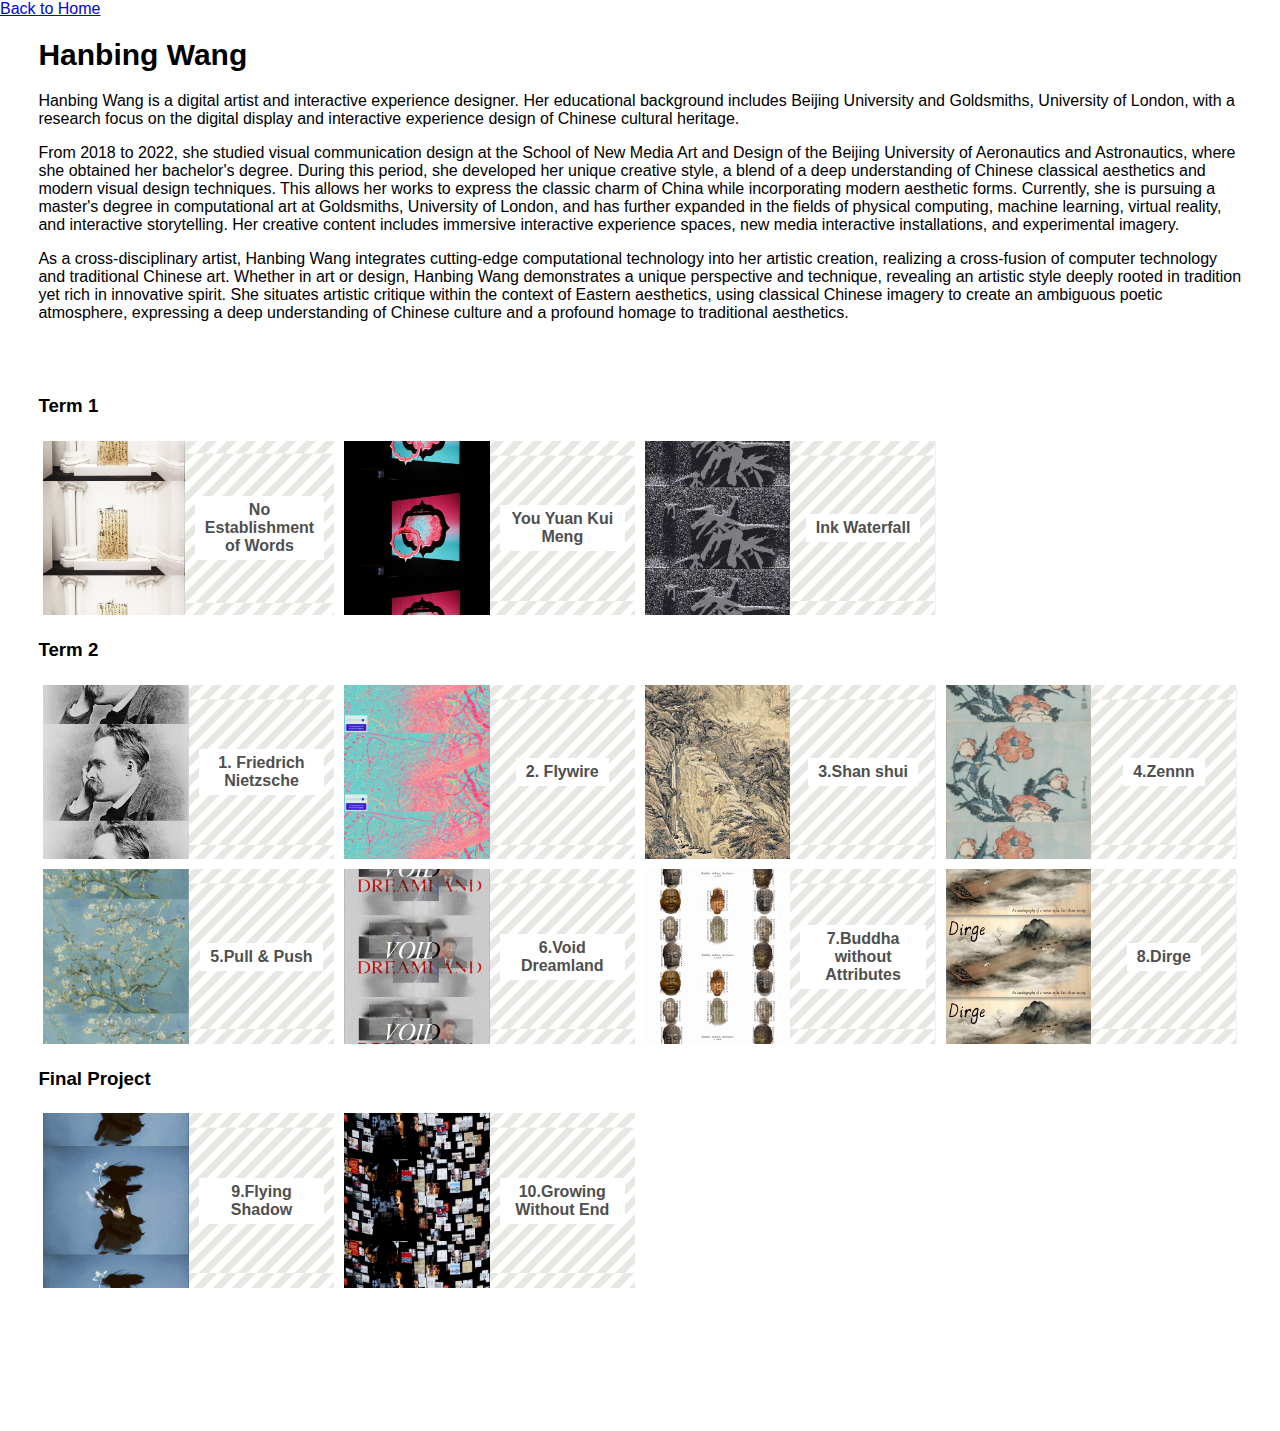
<file: index.html>
<!DOCTYPE html>
<html>
    <head>
        <meta charset="UTF-8">

        <!-- meta viewport tag needed to make site responsive on mobile devices https://developer.mozilla.org/en-US/docs/Web/HTML/Viewport_meta_tag -->
        <meta name="viewport" content="width=device-width, initial-scale=1" />

        <title>WCC Portfolio Hanbing Wang</title>

        <link rel="stylesheet" href="./css/style.css">

    </head>
    <body>
        <nav>
            <a href="../">Back to Home</a>
        </nav>

        <header>
            <h1>Hanbing Wang</h1>
            <p>Hanbing Wang is a digital artist and interactive experience designer. Her educational background includes Beijing University and Goldsmiths, University of London, with a research focus on the digital display and interactive experience design of Chinese cultural heritage. </p> 
            <p>From 2018 to 2022, she studied visual communication design at the School of New Media Art and Design of the Beijing University of Aeronautics and Astronautics, where she obtained her bachelor's degree. During this period, she developed her unique creative style, a blend of a deep understanding of Chinese classical aesthetics and modern visual design techniques. This allows her works to express the classic charm of China while incorporating modern aesthetic forms. Currently, she is pursuing a master's degree in computational art at Goldsmiths, University of London, and has further expanded in the fields of physical computing, machine learning, virtual reality, and interactive storytelling. Her creative content includes immersive interactive experience spaces, new media interactive installations, and experimental imagery.</p>
            <p>As a cross-disciplinary artist, Hanbing Wang integrates cutting-edge computational technology into her artistic creation, realizing a cross-fusion of computer technology and traditional Chinese art. Whether in art or design, Hanbing Wang demonstrates a unique perspective and technique, revealing an artistic style deeply rooted in tradition yet rich in innovative spirit. She situates artistic critique within the context of Eastern aesthetics, using classical Chinese imagery to create an ambiguous poetic atmosphere, expressing a deep understanding of Chinese culture and a profound homage to traditional aesthetics.</p>
        </header>
<body>
        <!-- if you have sub-pages think about adding a simple back button -->
   

        <main>
            <h3>Term 1</h3>
            <section class="flex-container">
                <div class="flex-item"> 
                    <a id="my-special-id-1" href="./html-No Establishment of Words 不立文字/">
                    <a href="./html-No Establishment of Words 不立文字">
                        <h4>No Establishment of Words

                        </h4>
                    </a id="my-special-id-1">
                </div>
                
                <div class="flex-item"> 
                    <a id="my-special-id-2" href="./html-You Yuan Kui Meng 遊園窺夢/"></a>
                    <a href="./html-You Yuan Kui Meng 遊園窺夢">
                        <h4>You Yuan Kui Meng</h4>
                    </a id="my-special-id-2">
                </div>

                <div class="flex-item"> 
                    <a id="my-special-id-3" href="./html-Ink Waterfall 墨瀑/"></a>
                    <a href="./html-Ink Waterfall 墨瀑">
                        <h4>Ink Waterfall</h4>
                    </a id="my-special-id-3">
                </div>
            </section>

            <h3>Term 2</h3>
            <section class="flex-container">

                <div class="flex-item"> 
                    <a id="my-special-id-4" href="./html-Hypertext Concrete Poem/"></a>
                    <a href="./html-Hypertext Concrete Poem/">
                        <h4>1. Friedrich Nietzsche</h4>
                    </a id="my-special-id-4">
                </div>
         
                <div class="flex-item"> 
                    <a id="my-special-id-5" href="./html-Flywire/"></a>
                    <a href="./html-Flywire/">
                        <h4>2. Flywire </h4>
                    </a id="my-special-id-5">
                </div>

                <div class="flex-item"> 
                    <a id="my-special-id-6" href="./html-Shan shui/"></a>
                    <a href="./html-Shan shui/">
                        <h4>3.Shan shui</h4>
                    </a id="my-special-id-6">
                </div>

                <div class="flex-item"> 
                    <a id="my-special-id-7" href="./Zennnn/"></a>
                    <a href="#">
                        <h4>4.Zennn</h4>
                    </a id="my-special-id-7">
                </div>

                <div class="flex-item"> 
                    <a id="my-special-id-8" href="./Pull-Push-main"></a>
                    <a href="#">
                        <h4>5.Pull & Push</h4>
                    </a id="my-special-id-8">
                </div>

                <div class="flex-item"> 
                    <a id="my-special-id-9" href="./Void_Dreamland"></a>
                    <a href="#">
                        <h4>6.Void Dreamland</h4>
                    </a id="my-special-id-9">
                </div>

                <div class="flex-item"> 
                    <a id="my-special-id-10" href="./html-Buddha without Attributes无相佛"></a>
                    <a href="#">
                        <h4>7.Buddha without Attributes</h4>
                    </a id="my-special-id-10">
                </div>

                <div class="flex-item"> 
                    <a id="my-special-id-11" href="./html-Dirge"></a>
                    <a href="#">
                        <h4>8.Dirge</h4>
                    </a id="my-special-id-11">
                </div>

            </section> 
                    <!-- Keep adding per week -->
                    
            <h3>Final Project</h3>
                <section class="flex-container">
                     <div class="flex-item"> 
                         <a id="my-special-id-12" href="./html-Flying Almond Blossoms 杏花天影/">
                        <a href="./html-Flying Almond Blossoms 杏花天影">
                            <h4>9.Flying Shadow
        
                            </h4>
                        </a id="my-special-id-12">
                    </div>

                    <div class="flex-item"> 
                        <a id="my-special-id-13" href="./html-Growing Without End 生生/">
                       <a href="./html-Growing Without End 生生">
                           <h4>10.Growing Without End
       
                           </h4>
                       </a id="my-special-id-13">
                   </div>
                </section>
                

        </main>
        <footer>
           <!-- normally information like contact details etc  -->
           <!-- read more about semantic HTML https://www.w3schools.com/html/html5_semantic_elements.asp -->
           
        </footer>

    </body>
</html>
</file>
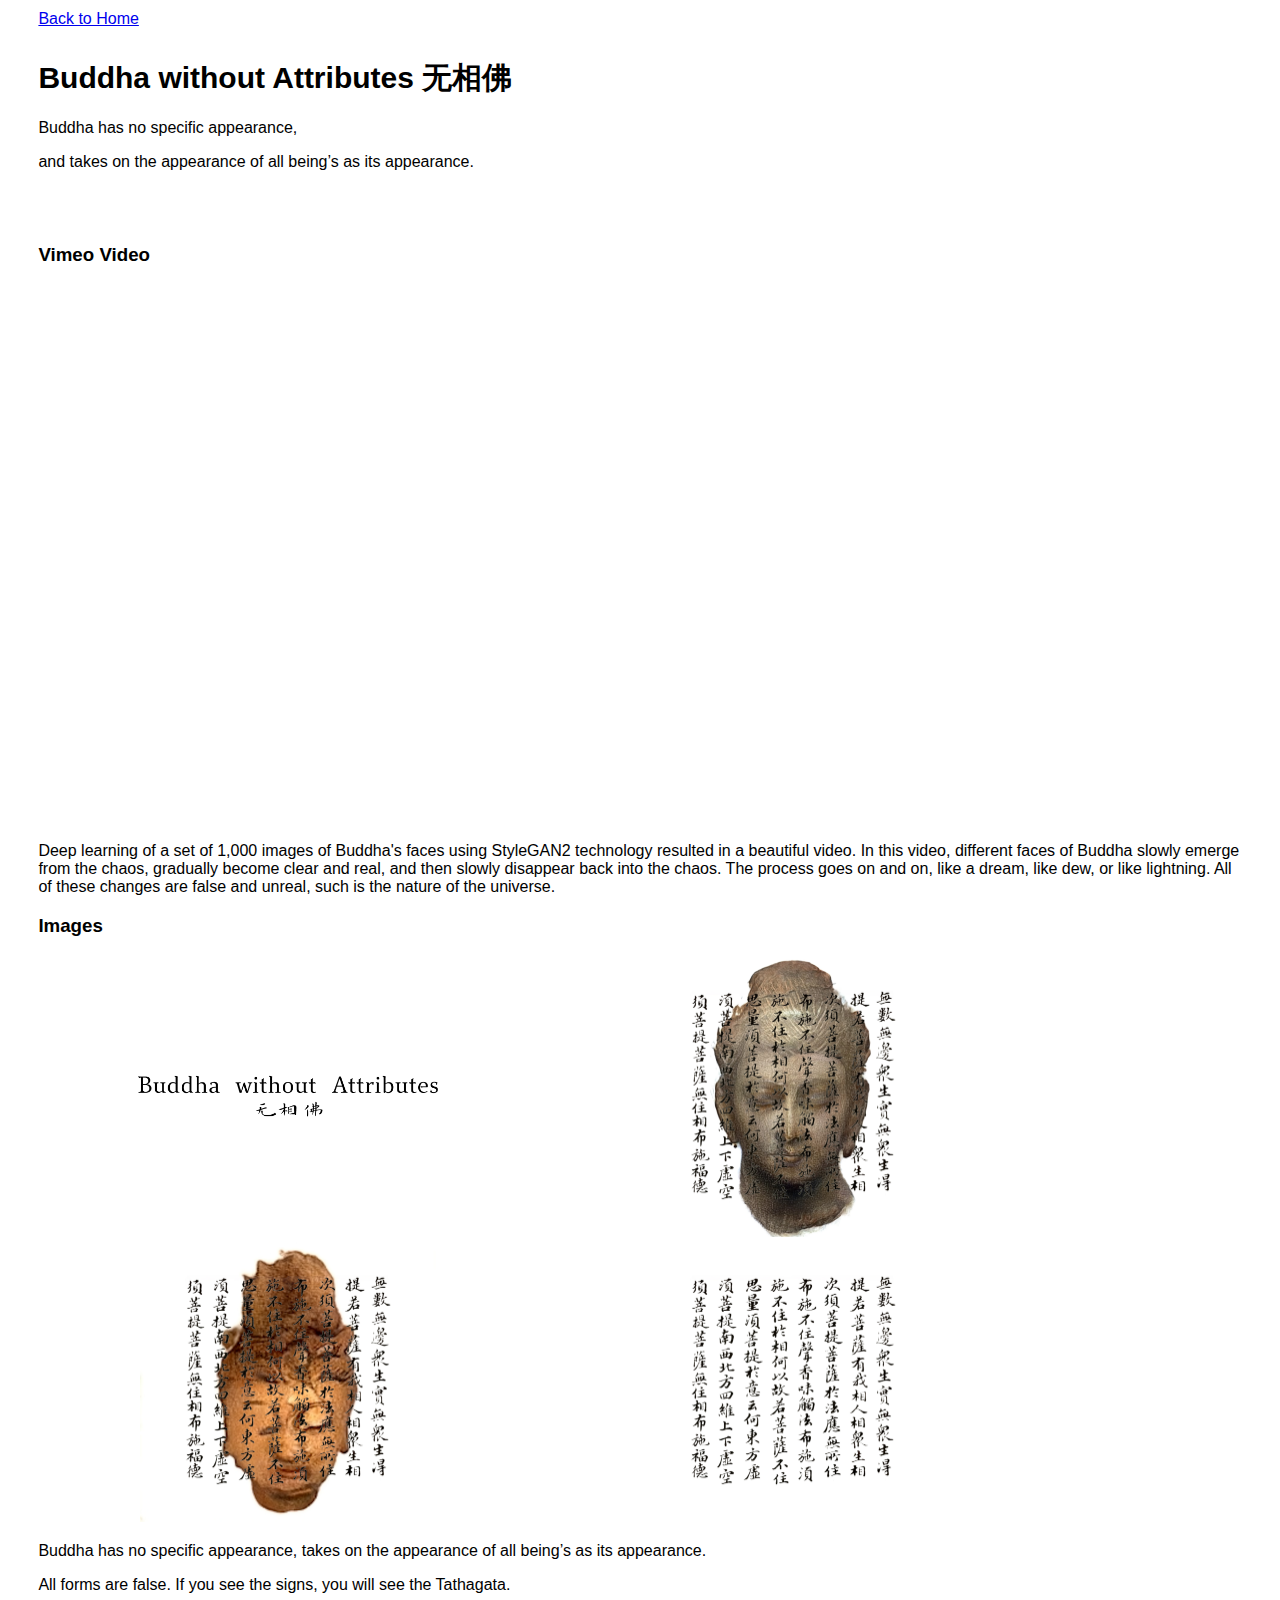
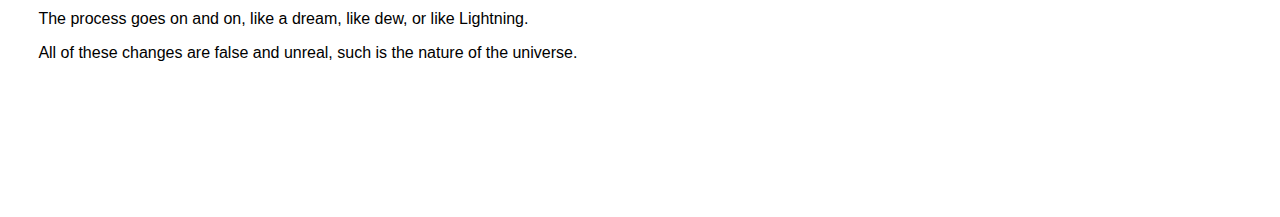
<file: html-Buddha without Attributes无相佛/index.html>
<!DOCTYPE html>
<html>
    <head>
        <meta charset="UTF-8">

        <!-- meta viewport tag needed to make site responsive on mobile devices https://developer.mozilla.org/en-US/docs/Web/HTML/Viewport_meta_tag -->
        <meta name="viewport" content="width=device-width, initial-scale=1" />

        <title>WCC Portfolio - Demo Page</title>

        <!-- including for some global styling -->
        <link rel="stylesheet" href="../css/style.css">
        <!-- if I had some styling I wanted to include on one special page -->
        <link rel="stylesheet" href="css/demo-style.css">

    </head>
    <body>
        <!-- if you have sub-pages think about adding a simple back button -->
        <nav>
            <a href="../">Back to Home</a>
        </nav>
        <header>
            <h1>Buddha without Attributes 无相佛</h1>
            <p>Buddha has no specific appearance, </p> 
            <p>and takes on the appearance of all being’s as its appearance.</p>
        </header>

        <main>
            <section>
                <h3>Vimeo Video</h3>
                <div class="responsive-video">
                    <iframe src="https://player.vimeo.com/video/820622998?h=d866ebb638" width="640" height="360" frameborder="0" allow="autoplay; fullscreen; picture-in-picture" allowfullscreen></iframe>
                    <!-- <iframe title="vimeo-player" src="https://player.vimeo.com/video/644036051?h=b260a3b1b0" width="100%" height="100%" frameborder="0" allowfullscreen></iframe> -->
                </div>
                <p>Deep learning of a set of 1,000 images of Buddha's faces using StyleGAN2 technology resulted in a beautiful video. In this video, different faces of Buddha slowly emerge from the chaos, gradually become clear and real, and then slowly disappear back into the chaos. The process goes on and on, like a dream, like dew, or like lightning. All of these changes are false and unreal, such is the nature of the universe.
                
            </section>
            <section>
                <h3>Images</h3>
                <img id="striped-image" src="../assets/images/2.00_00_00_24.Still001.jpg"/>
                <img id="striped-image" src="../assets/images/1.00_00_03_22.Still003.jpg"/>
                <img id="striped-image" src="../assets/images/1.00_01_19_21.Still019.jpg"/>
                <img id="striped-image" src="../assets/images/1.00_00_01_10.Still001.jpg"/>
                <p>Buddha has no specific appearance, takes on the appearance of all being’s as its appearance.</p>
                <p>All forms are false. If you see the signs, you will see the Tathagata.</p>
                <p>The process goes on and on, like a dream, like dew, or like Lightning.</p>
                <p>All of these changes are false and unreal, such is the nature of the universe.</p>

            </section>

        </main>

        <footer>
            <!-- normally information like contact details etc  -->
            <!-- read more about semantic HTML https://www.w3schools.com/html/html5_semantic_elements.asp -->
            
         </footer>
    </body>
</html>
</file>
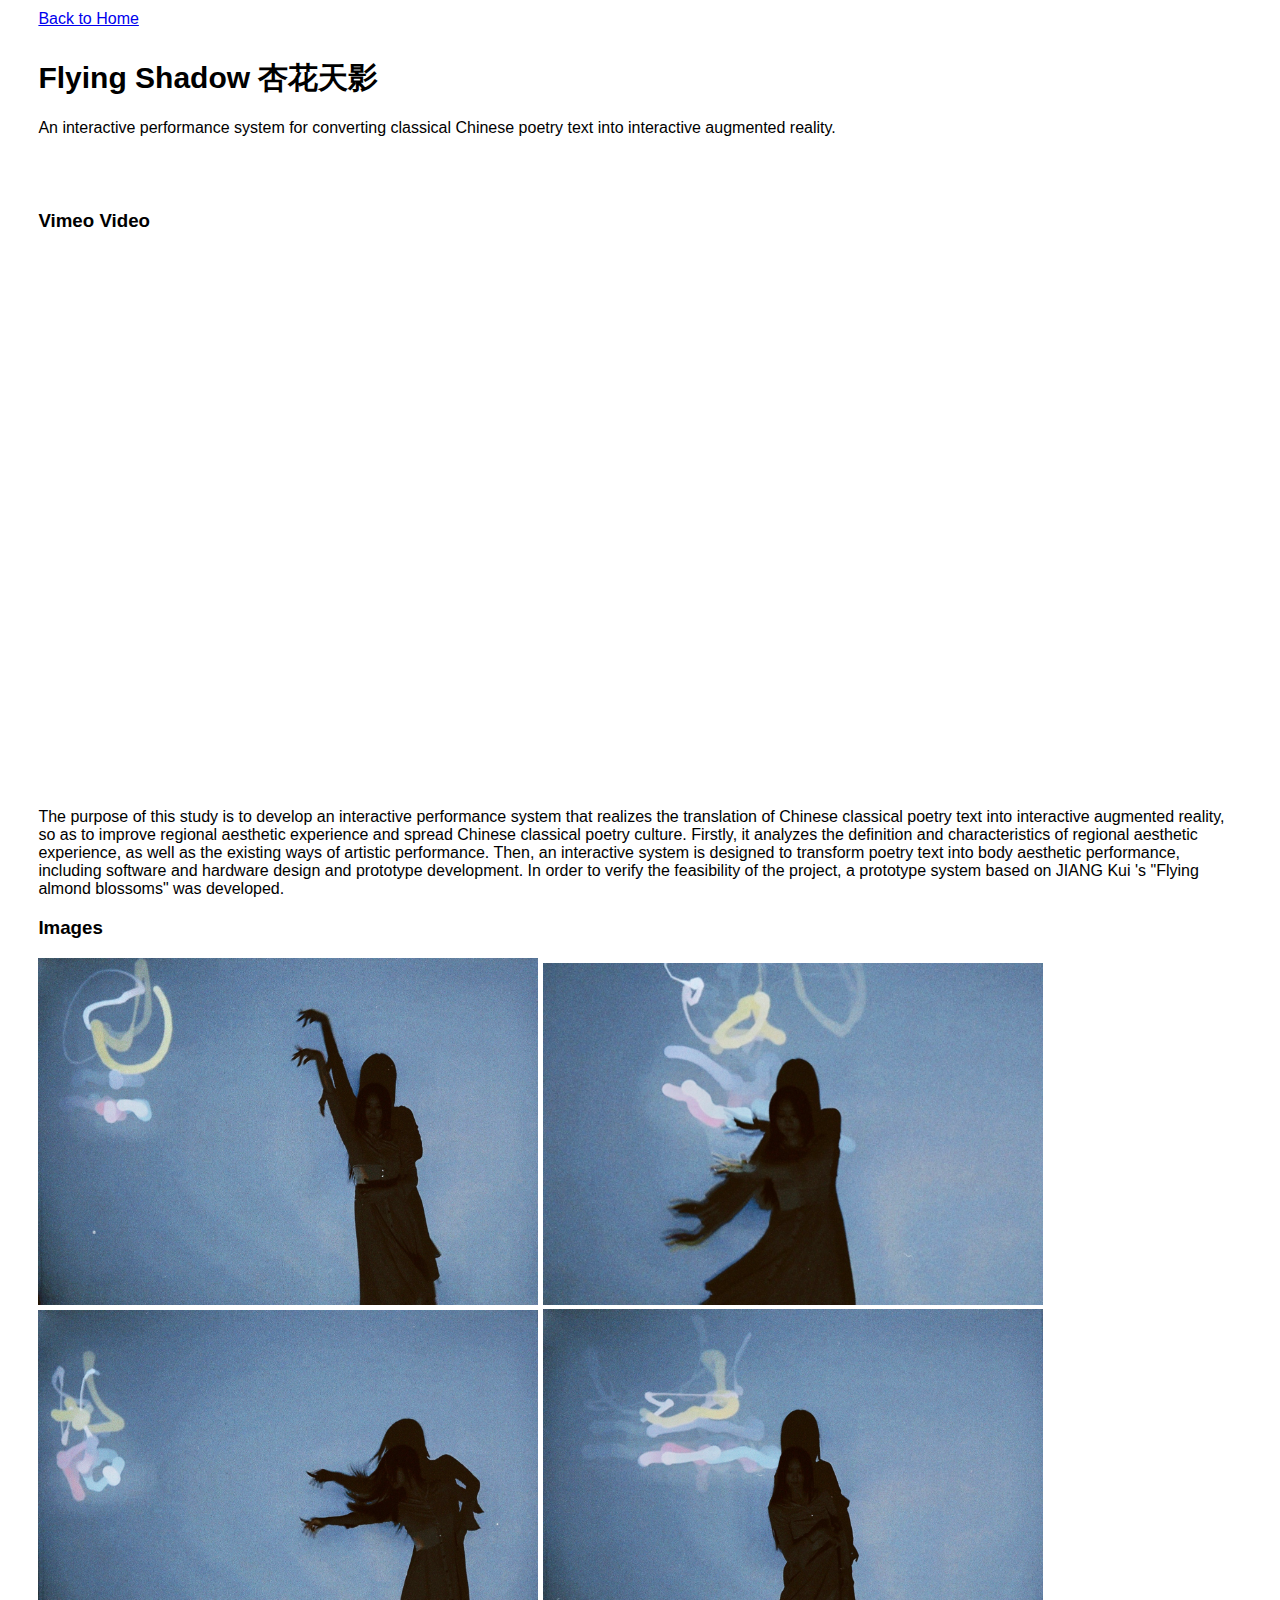
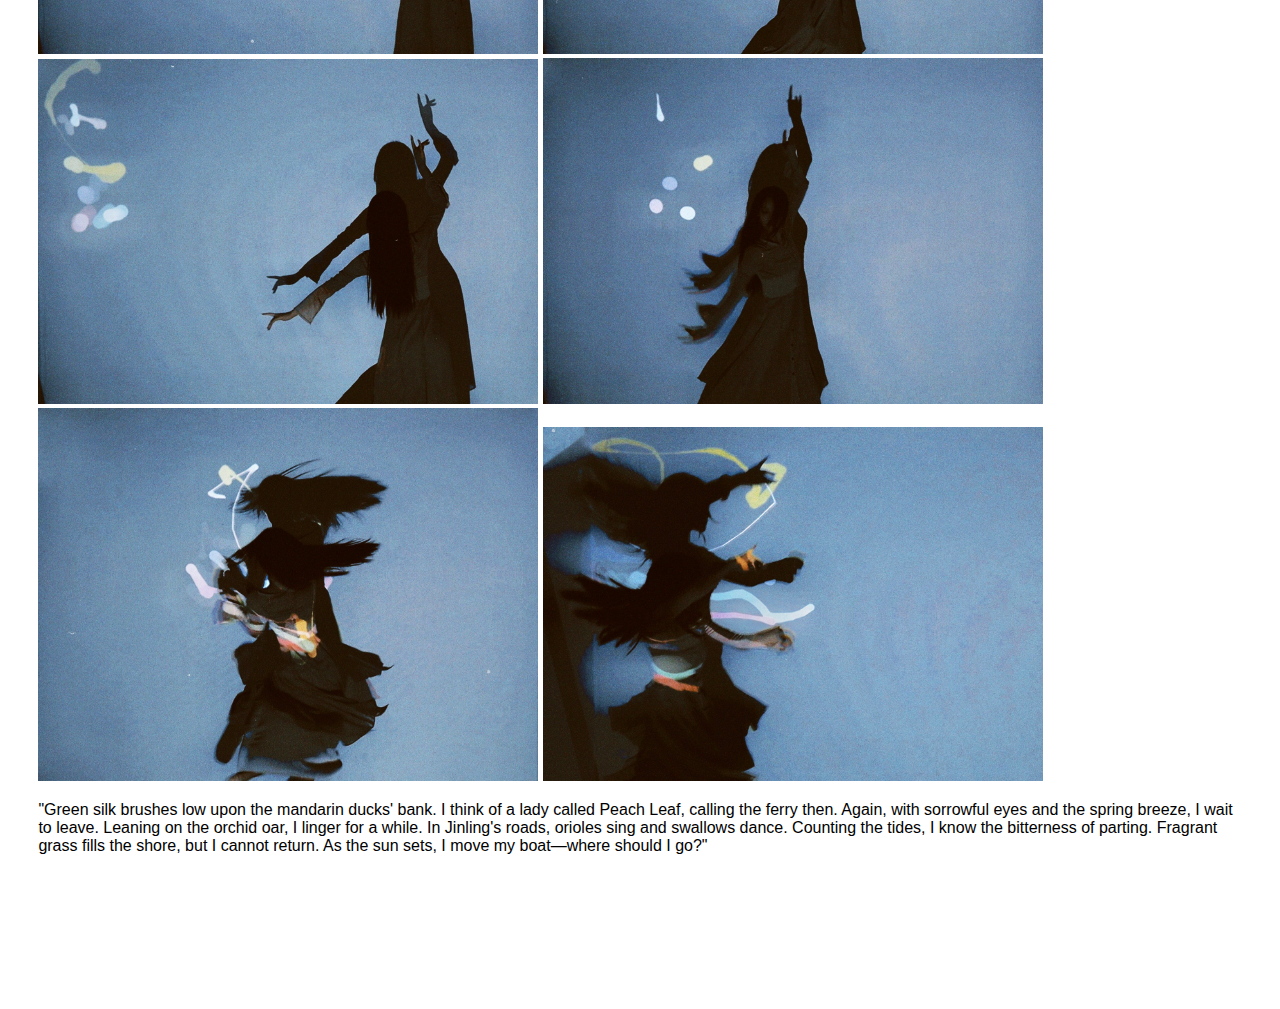
<file: html-Flying Almond Blossoms 杏花天影/index.html>
<!DOCTYPE html>
<html>
    <head>
        <meta charset="UTF-8">

        <!-- meta viewport tag needed to make site responsive on mobile devices https://developer.mozilla.org/en-US/docs/Web/HTML/Viewport_meta_tag -->
        <meta name="viewport" content="width=device-width, initial-scale=1" />

        <title>WCC Portfolio - Demo Page</title>

        <!-- including for some global styling -->
        <link rel="stylesheet" href="../css/style.css">
        <!-- if I had some styling I wanted to include on one special page -->
        <link rel="stylesheet" href="css/demo-style.css">

    </head>
    <body>
        <!-- if you have sub-pages think about adding a simple back button -->
        <nav>
            <a href="../">Back to Home</a>
        </nav>
        <header>
            <h1>Flying Shadow 杏花天影</h1>
            <p>An interactive performance system for converting classical Chinese poetry text into interactive augmented reality.</p> 
        </header>

        <main>
            <section>
                <h3>Vimeo Video</h3>
                <div class="responsive-video">
                    <iframe src="https://player.vimeo.com/video/822836973?h=3c3ff021f8&amp;badge=0&amp;autopause=0&amp;player_id=0&amp;app_id=58479" width="640" height="437" frameborder="0" allow="autoplay; fullscreen; picture-in-picture" allowfullscreen title="Flying Shadow 杏花天影"></iframe>
                    <!-- <iframe title="vimeo-player" src="https://player.vimeo.com/video/644036051?h=b260a3b1b0" width="100%" height="100%" frameborder="0" allowfullscreen></iframe> -->
                </div>
                <p>The purpose of this study is to develop an interactive performance system that realizes the translation of Chinese classical poetry text into interactive augmented reality, so as to improve regional aesthetic experience and spread Chinese classical poetry culture. Firstly, it analyzes the definition and characteristics of regional aesthetic experience, as well as the existing ways of artistic performance. Then, an interactive system is designed to transform poetry text into body aesthetic performance, including software and hardware design and prototype development. In order to verify the feasibility of the project, a prototype system based on JIANG Kui 's "Flying almond blossoms" was developed. 
            </section>
            <section>
                <h3>Images</h3>
                <img id="striped-image" src="../assets/images/IMG_0918.jpg"/>
                <img id="striped-image" src="../assets/images/IMG_0919.jpg"/>
                <img id="striped-image" src="../assets/images/IMG_0920.jpg"/>
                <img id="striped-image" src="../assets/images/IMG_0921.jpg"/>
                <img id="striped-image" src="../assets/images/IMG_0922.jpg"/>
                <img id="striped-image" src="../assets/images/IMG_0923.jpg"/>
                <img id="striped-image" src="../assets/images/IMG_0925.jpg"/>
                <img id="striped-image" src="../assets/images/IMG_0931.jpg"/>
                <p>"Green silk brushes low upon the mandarin ducks' bank.
                    I think of a lady called Peach Leaf, calling the ferry then.
                    Again, with sorrowful eyes and the spring breeze, I wait to leave.
                    Leaning on the orchid oar, I linger for a while.
                    In Jinling's roads, orioles sing and swallows dance.
                    Counting the tides, I know the bitterness of parting.
                    Fragrant grass fills the shore, but I cannot return.
                    As the sun sets, I move my boat—where should I go?"</p>
            </section>

        </main>

        <footer>
            <!-- normally information like contact details etc  -->
            <!-- read more about semantic HTML https://www.w3schools.com/html/html5_semantic_elements.asp -->
            
         </footer>
    </body>
</html>
</file>
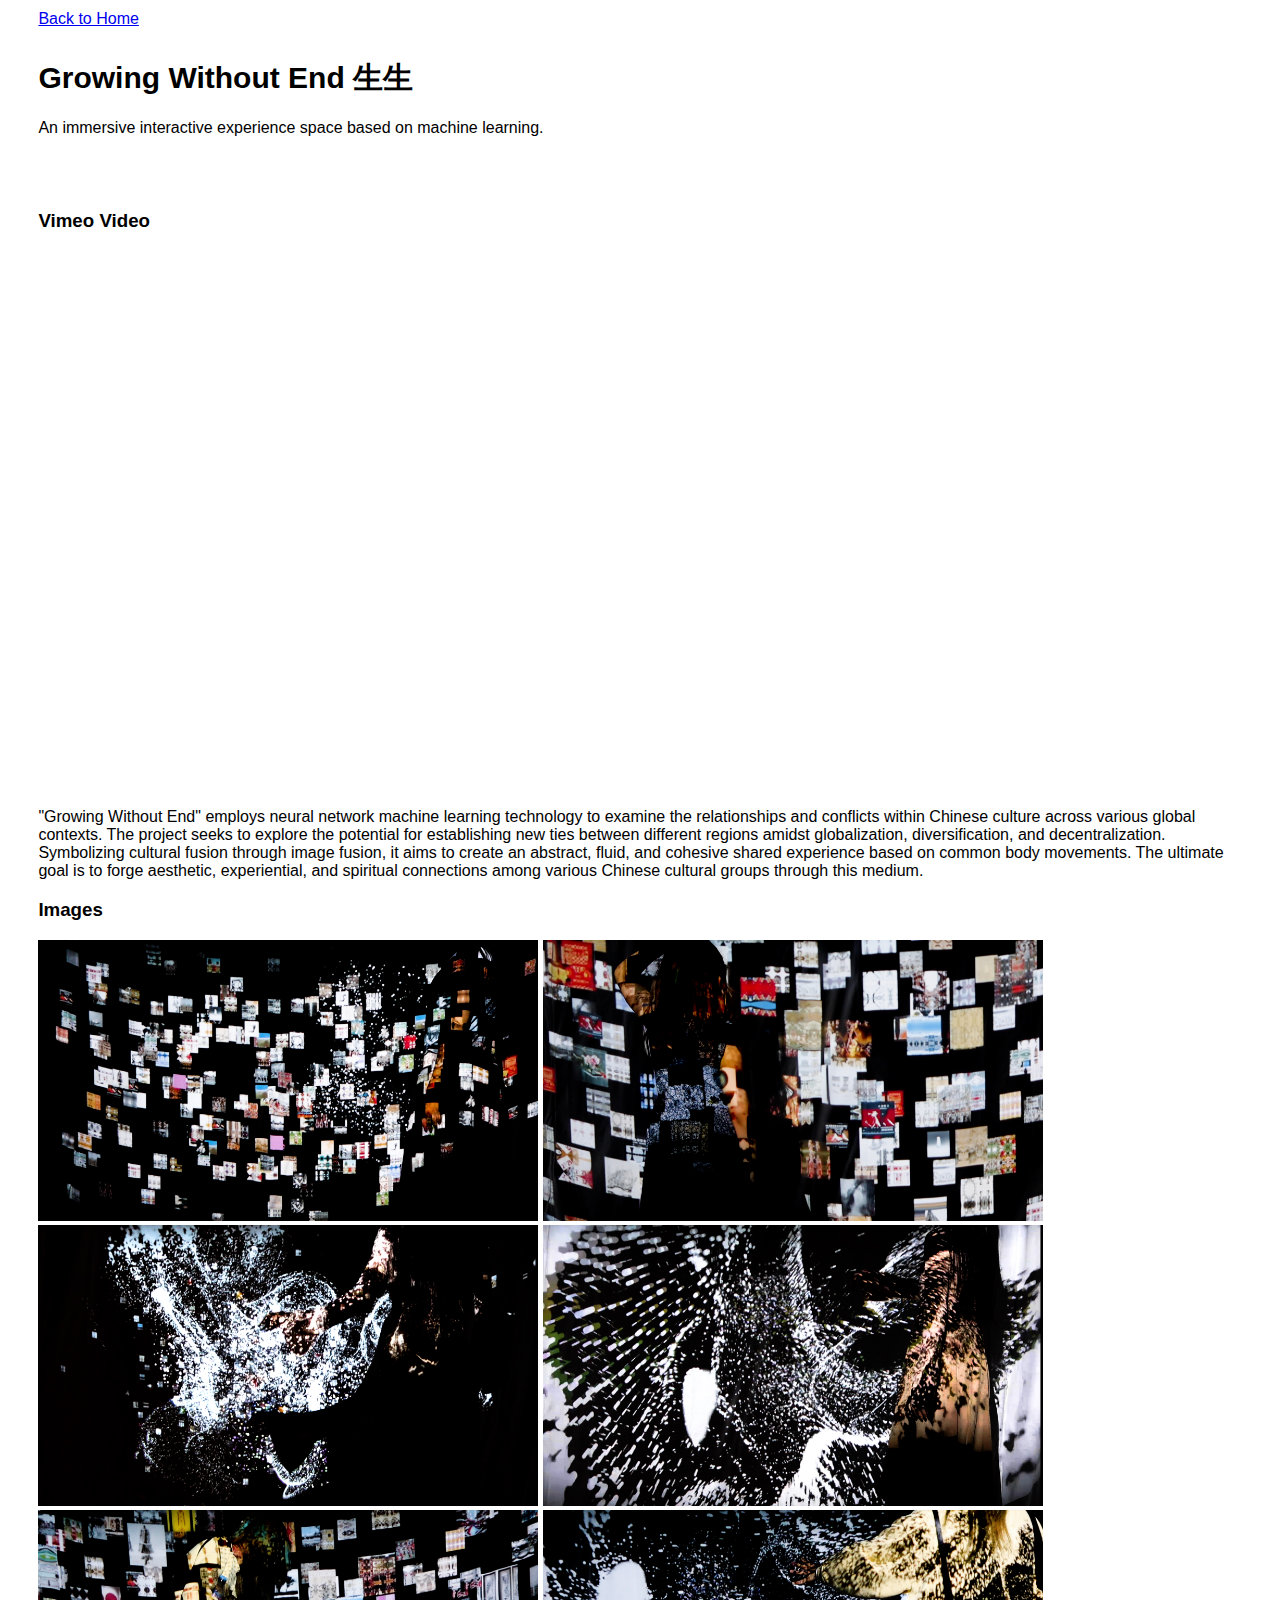
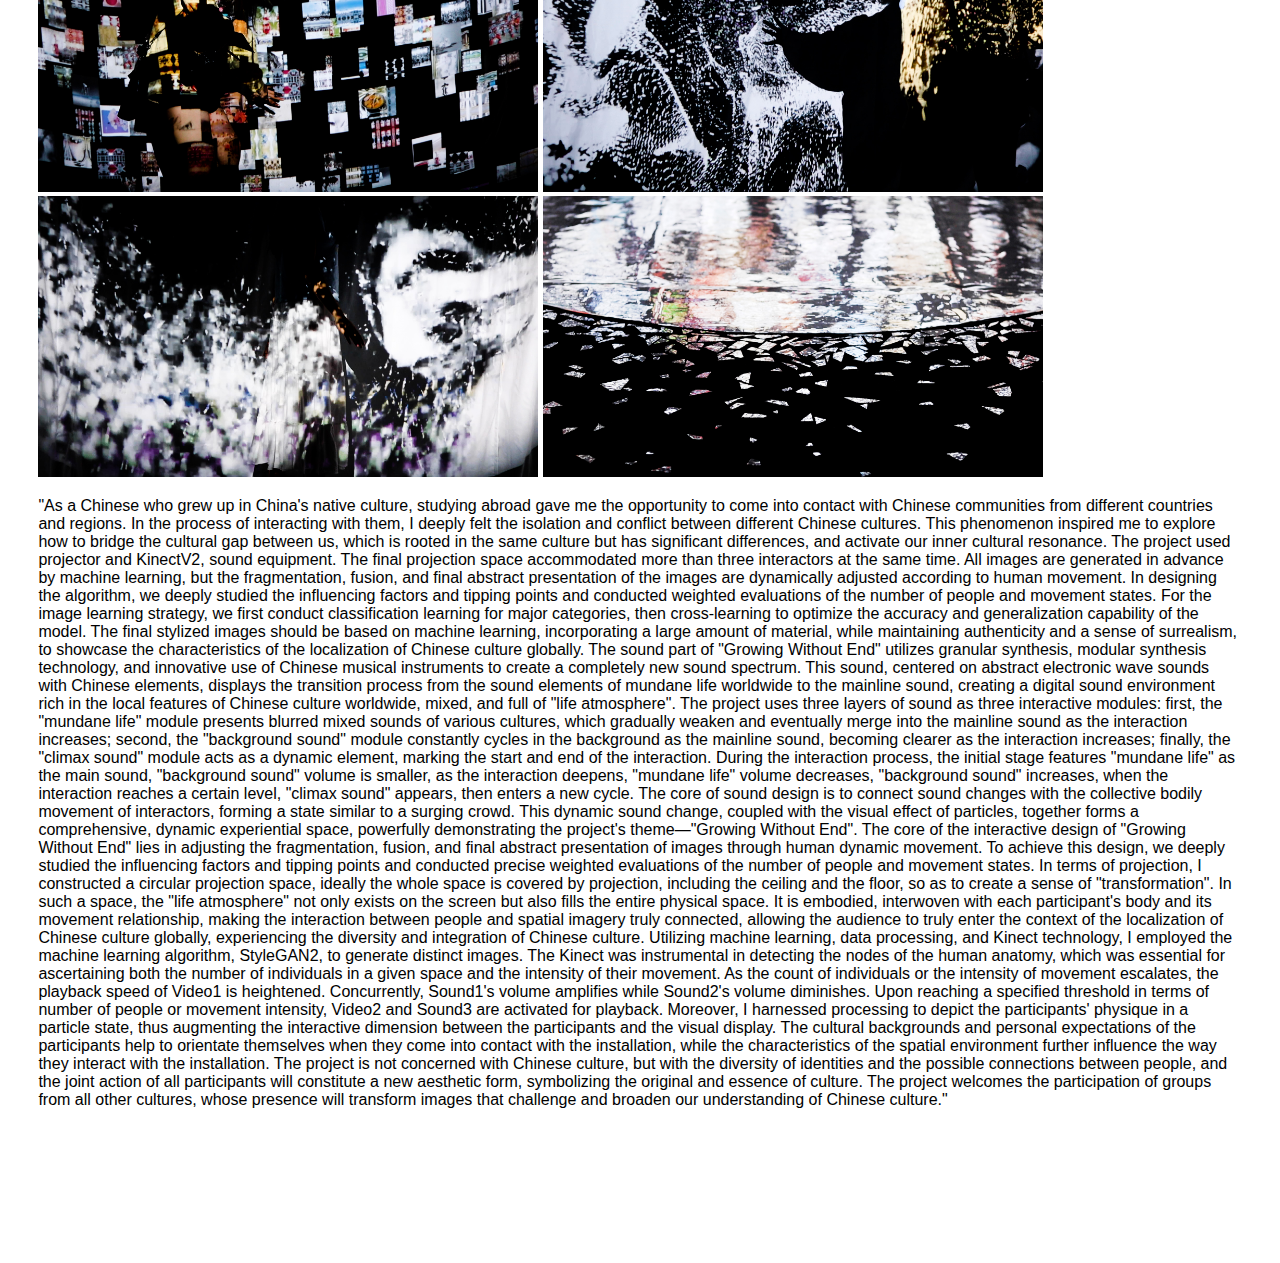
<file: html-Growing Without End 生生/index.html>
<!DOCTYPE html>
<html>
    <head>
        <meta charset="UTF-8">

        <!-- meta viewport tag needed to make site responsive on mobile devices https://developer.mozilla.org/en-US/docs/Web/HTML/Viewport_meta_tag -->
        <meta name="viewport" content="width=device-width, initial-scale=1" />

        <title>WCC Portfolio - Demo Page</title>

        <!-- including for some global styling -->
        <link rel="stylesheet" href="../css/style.css">
        <!-- if I had some styling I wanted to include on one special page -->
        <link rel="stylesheet" href="css/demo-style.css">

    </head>
    <body>
        <!-- if you have sub-pages think about adding a simple back button -->
        <nav>
            <a href="../">Back to Home</a>
        </nav>
        <header>
            <h1>Growing Without End 生生</h1>
            <p>An immersive interactive experience space based on machine learning.</p> 
        </header>

        <main>
            <section>
                <h3>Vimeo Video</h3>
                <div class="responsive-video">
                    <iframe src="https://player.vimeo.com/video/858148489?h=3c3ff021f8&amp;badge=0&amp;autopause=0&amp;player_id=0&amp;app_id=58479" width="640" height="437" frameborder="0" allow="autoplay; fullscreen; picture-in-picture" allowfullscreen title="Flying Shadow 杏花天影"></iframe>
                    <!-- <iframe title="vimeo-player" src="https://player.vimeo.com/video/644036051?h=b260a3b1b0" width="100%" height="100%" frameborder="0" allowfullscreen></iframe> -->
                </div>
                <p> "Growing Without End" employs neural network machine learning technology to examine the relationships and conflicts within Chinese culture across various global contexts. The project seeks to explore the potential for establishing new ties between different regions amidst globalization, diversification, and decentralization. Symbolizing cultural fusion through image fusion, it aims to create an abstract, fluid, and cohesive shared experience based on common body movements. The ultimate goal is to forge aesthetic, experiential, and spiritual connections among various Chinese cultural groups through this medium. 
            </section>
            <section>
                <h3>Images</h3>
                <img id="striped-image" src="../assets/images/MVI_8602.00_00_27_18.Still003.jpg"/>
                <img id="striped-image" src="../assets/images/MVI_8617.00_00_00_00.Still001.jpg"/>
                <img id="striped-image" src="../assets/images/MVI_8602.00_01_30_04.Still027.jpg"/>
                <img id="striped-image" src="../assets/images/MVI_8602.00_01_39_21.Still026.jpg"/>
                <img id="striped-image" src="../assets/images/MVI_8602.00_00_41_19.Still032.jpg"/>
                <img id="striped-image" src="../assets/images/MVI_8602.00_01_35_20.Still036.jpg"/>
                <img id="striped-image" src="../assets/images/MVI_8602.00_01_44_15.Still014.jpg"/>
                <img id="striped-image" src="../assets/images/MVI_8614.00_00_04_20.Still001.jpg"/>
                <p>"As a Chinese who grew up in China's native culture, studying abroad gave me the opportunity to come into contact with Chinese communities from different countries and regions. In the process of interacting with them, I deeply felt the isolation and conflict between different Chinese cultures. This phenomenon inspired me to explore how to bridge the cultural gap between us, which is rooted in the same culture but has significant differences, and activate our inner cultural resonance.
                    The project used projector and KinectV2, sound equipment. The final projection space accommodated more than three interactors at the same time. All images are generated in advance by machine learning, but the fragmentation, fusion, and final abstract presentation of the images are dynamically adjusted according to human movement. In designing the algorithm, we deeply studied the influencing factors and tipping points and conducted weighted evaluations of the number of people and movement states.
                    For the image learning strategy, we first conduct classification learning for major categories, then cross-learning to optimize the accuracy and generalization capability of the model. The final stylized images should be based on machine learning, incorporating a large amount of material, while maintaining authenticity and a sense of surrealism, to showcase the characteristics of the localization of Chinese culture globally.
                    The sound part of "Growing Without End" utilizes granular synthesis, modular synthesis technology, and innovative use of Chinese musical instruments to create a completely new sound spectrum. This sound, centered on abstract electronic wave sounds with Chinese elements, displays the transition process from the sound elements of mundane life worldwide to the mainline sound, creating a digital sound environment rich in the local features of Chinese culture worldwide, mixed, and full of "life atmosphere".

The project uses three layers of sound as three interactive modules: first, the "mundane life" module presents blurred mixed sounds of various cultures, which gradually weaken and eventually merge into the mainline sound as the interaction increases; second, the "background sound" module constantly cycles in the background as the mainline sound, becoming clearer as the interaction increases; finally, the "climax sound" module acts as a dynamic element, marking the start and end of the interaction. During the interaction process, the initial stage features "mundane life" as the main sound, "background sound" volume is smaller, as the interaction deepens, "mundane life" volume decreases, "background sound" increases, when the interaction reaches a certain level, "climax sound" appears, then enters a new cycle.

The core of sound design is to connect sound changes with the collective bodily movement of interactors, forming a state similar to a surging crowd. This dynamic sound change, coupled with the visual effect of particles, together forms a comprehensive, dynamic experiential space, powerfully demonstrating the project's theme—"Growing Without End".
The core of the interactive design of "Growing Without End" lies in adjusting the fragmentation, fusion, and final abstract presentation of images through human dynamic movement. To achieve this design, we deeply studied the influencing factors and tipping points and conducted precise weighted evaluations of the number of people and movement states.

In terms of projection, I constructed a circular projection space, ideally the whole space is covered by projection, including the ceiling and the floor, so as to create a sense of "transformation".

In such a space, the "life atmosphere" not only exists on the screen but also fills the entire physical space. It is embodied, interwoven with each participant's body and its movement relationship, making the interaction between people and spatial imagery truly connected, allowing the audience to truly enter the context of the localization of Chinese culture globally, experiencing the diversity and integration of Chinese culture.
Utilizing machine learning, data processing, and Kinect technology, I employed the machine learning algorithm, StyleGAN2, to generate distinct images. The Kinect was instrumental in detecting the nodes of the human anatomy, which was essential for ascertaining both the number of individuals in a given space and the intensity of their movement. As the count of individuals or the intensity of movement escalates, the playback speed of Video1 is heightened. Concurrently, Sound1's volume amplifies while Sound2's volume diminishes. Upon reaching a specified threshold in terms of number of people or movement intensity, Video2 and Sound3 are activated for playback. Moreover, I harnessed processing to depict the participants' physique in a particle state, thus augmenting the interactive dimension between the participants and the visual display.
The cultural backgrounds and personal expectations of the participants help to orientate themselves when they come into contact with the installation, while the characteristics of the spatial environment further influence the way they interact with the installation.

The project is not concerned with Chinese culture, but with the diversity of identities and the possible connections between people, and the joint action of all participants will constitute a new aesthetic form, symbolizing the original and essence of culture. The project welcomes the participation of groups from all other cultures, whose presence will transform images that challenge and broaden our understanding of Chinese culture."</p>
            </section>

        </main>

        <footer>
            <!-- normally information like contact details etc  -->
            <!-- read more about semantic HTML https://www.w3schools.com/html/html5_semantic_elements.asp -->
            
         </footer>
    </body>
</html>
</file>
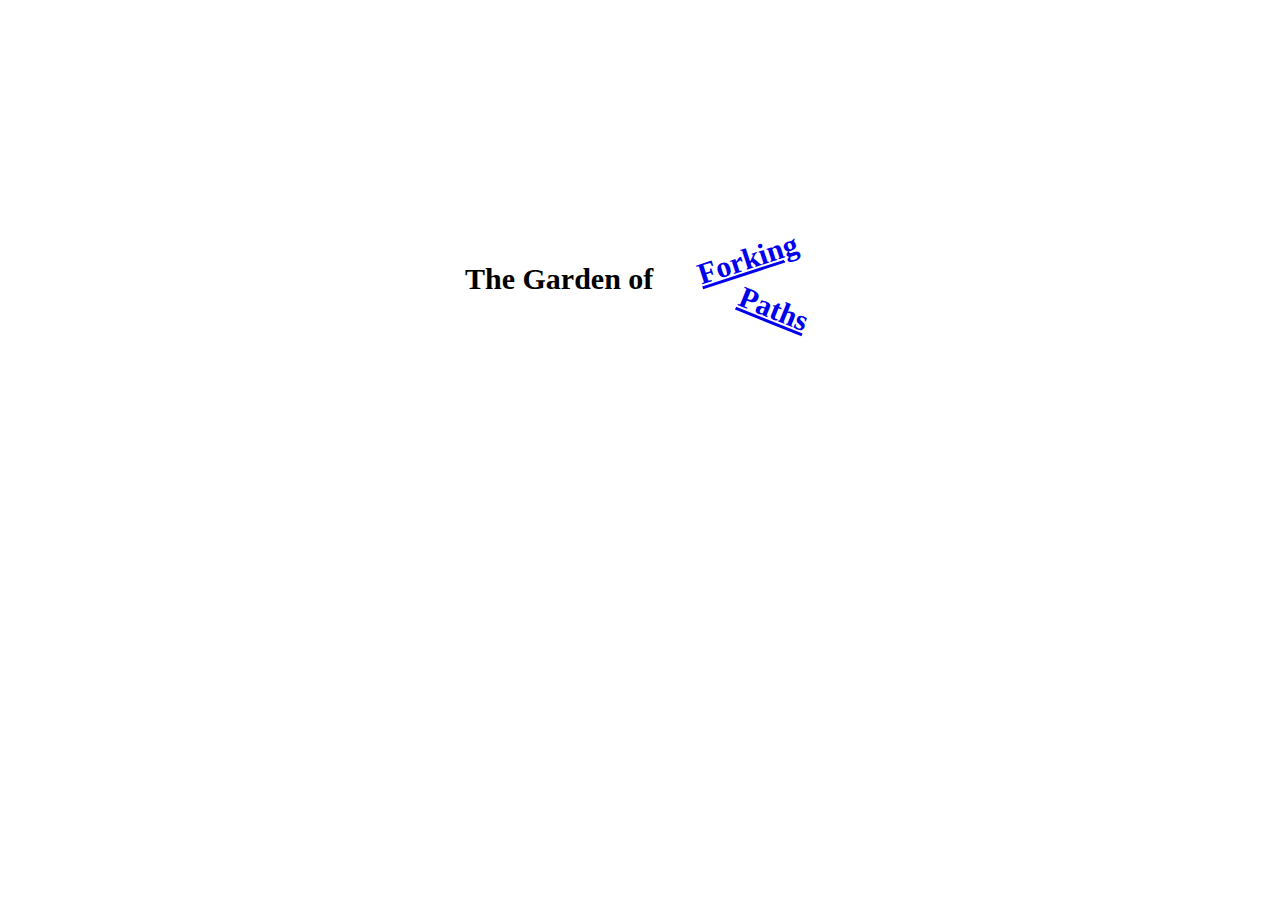
<file: html-Hypertext Concrete Poem/index.html>
<!DOCTYPE html>
<html>
    <head>
        <meta charset="UTF-8">
        <title>Hypertext Concrete Poem Example</title>

        <!--This is a link to the css style sheet where you can make styling rules that will be applied to all pages-->
        <link rel="stylesheet" href="./css/style.css">

    </head>
    <body>
<video>"../Video/"</video>
        <div class="centered-wrapper">
            <h1 class="title">
                The Garden of <a href="./forking" class="forking">Forking</a> <a href="./author" class="paths">Paths</a> 
            </h1>
        </div>
    </body>
</html>
</file>
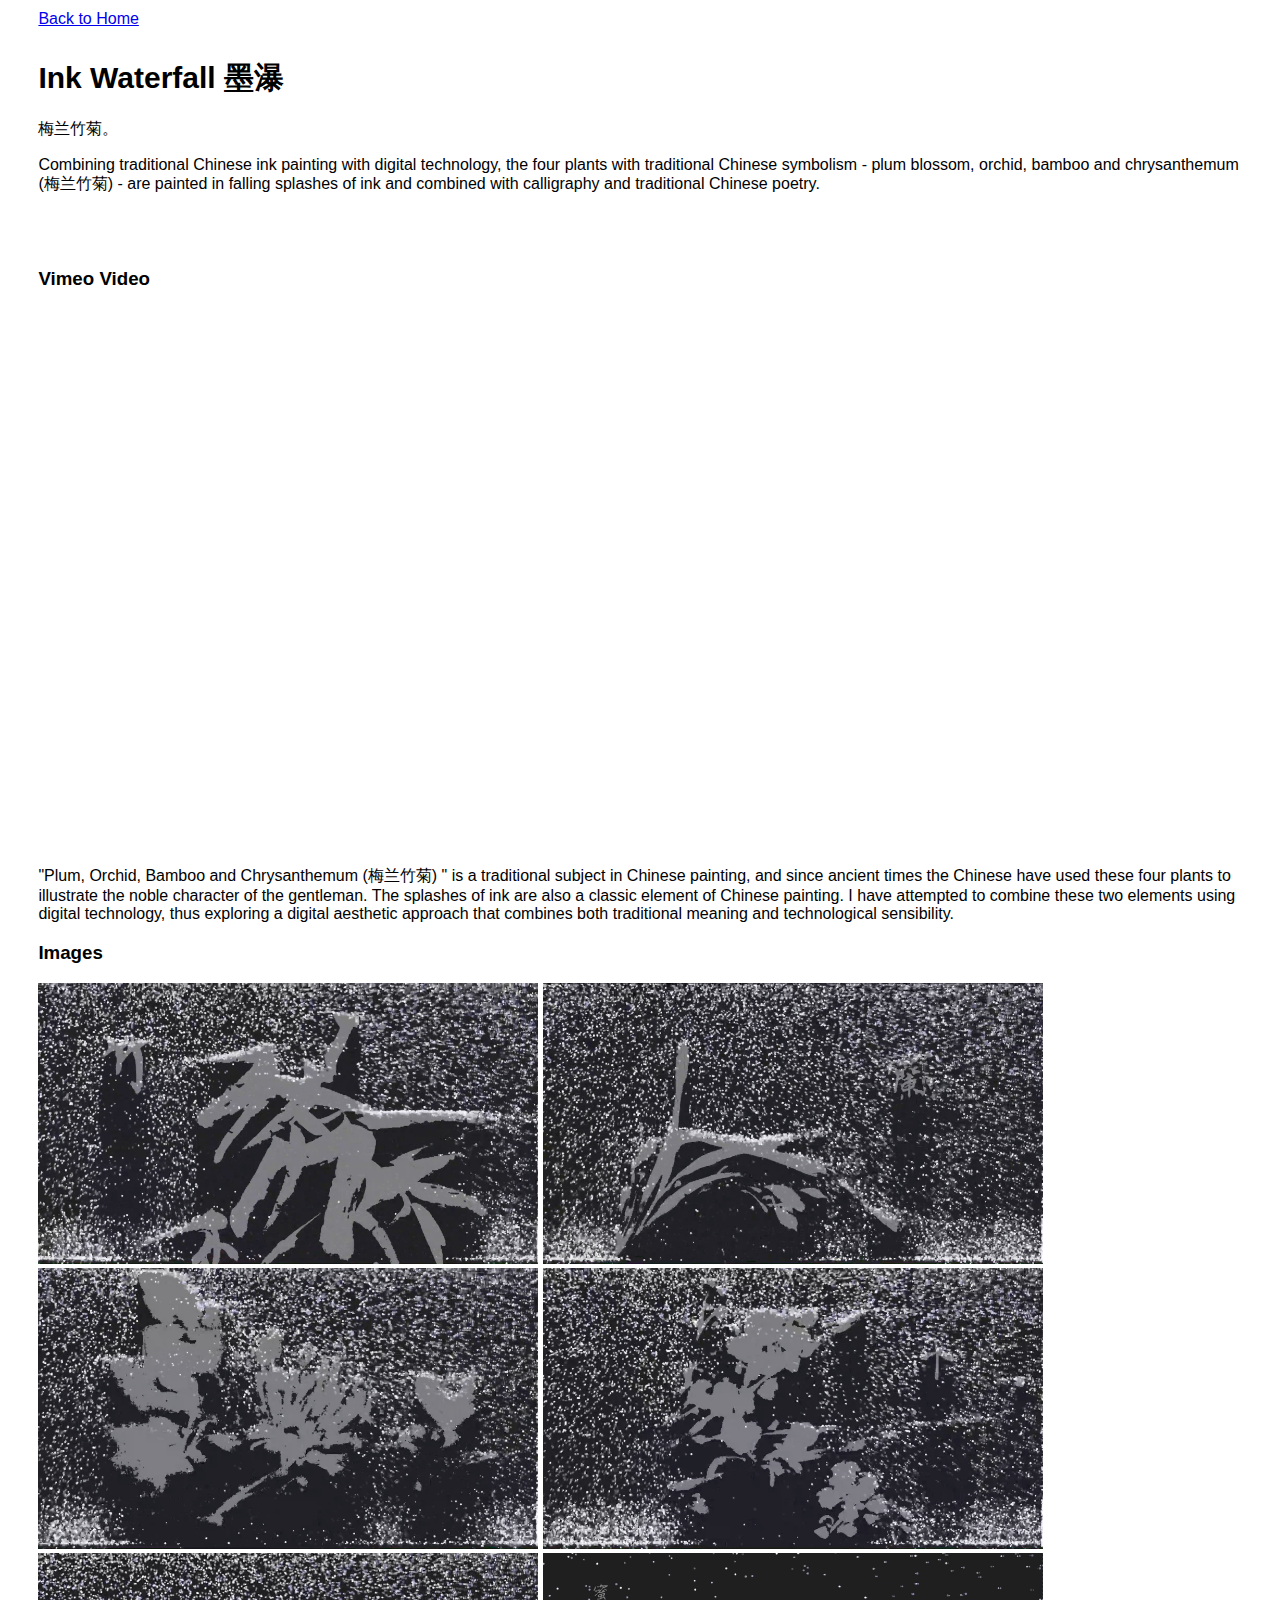
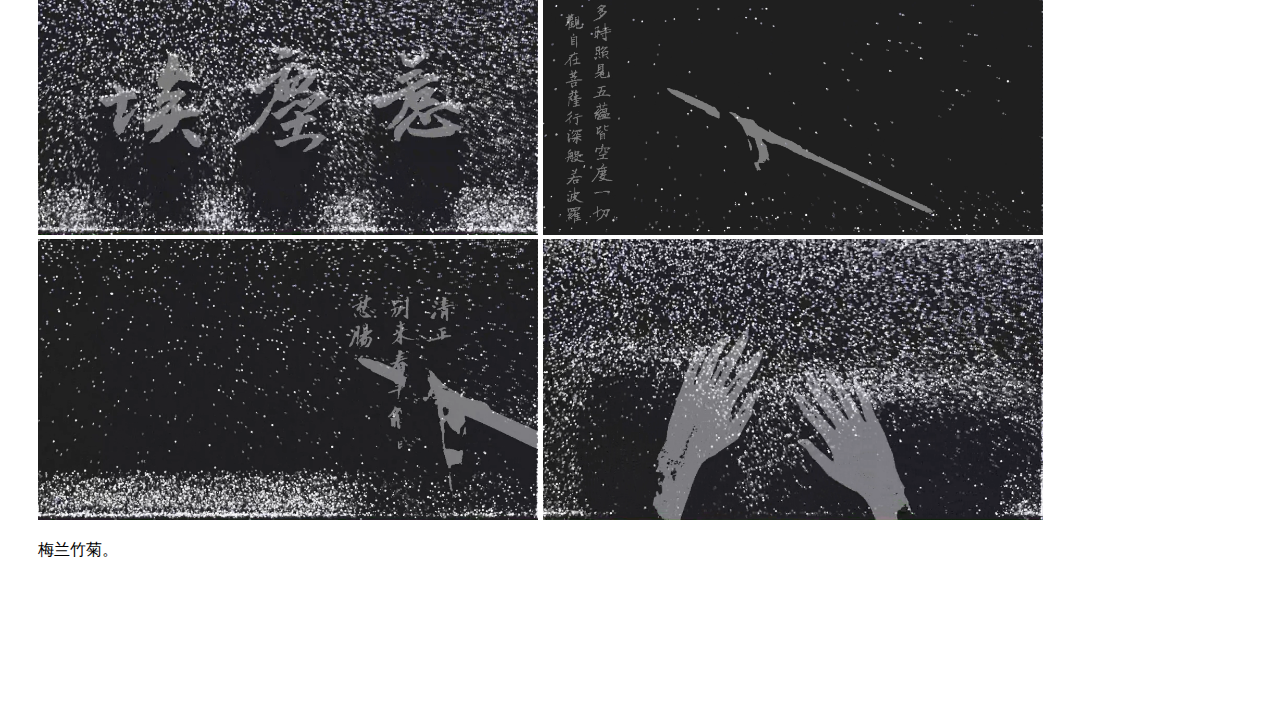
<file: html-Ink Waterfall 墨瀑/index.html>
<!DOCTYPE html>
<html>
    <head>
        <meta charset="UTF-8">

        <!-- meta viewport tag needed to make site responsive on mobile devices https://developer.mozilla.org/en-US/docs/Web/HTML/Viewport_meta_tag -->
        <meta name="viewport" content="width=device-width, initial-scale=1" />

        <title>WCC Portfolio - Demo Page</title>

        <!-- including for some global styling -->
        <link rel="stylesheet" href="../css/style.css">
        <!-- if I had some styling I wanted to include on one special page -->
        <link rel="stylesheet" href="css/demo-style.css">

    </head>
    <body>
        <!-- if you have sub-pages think about adding a simple back button -->
        <nav>
            <a href="../">Back to Home</a>
        </nav>
        <header>
            <h1>Ink Waterfall 墨瀑</h1>
            <p>梅兰竹菊。</p> 
            <p>Combining traditional Chinese ink painting with digital technology, the four plants with traditional Chinese symbolism - plum blossom, orchid, bamboo and chrysanthemum (梅兰竹菊) - are painted in falling splashes of ink and combined with calligraphy and traditional Chinese poetry.</p>
        </header>

        <main>
            <section>
                <h3>Vimeo Video</h3>
                <div class="responsive-video">
                    <div style="padding:56.25% 0 0 0;position:top;"><iframe src="https://player.vimeo.com/video/789371582?h=2637850cb7&amp;badge=0&amp;autopause=0&amp;player_id=0&amp;app_id=58479" frameborder="0" allow="autoplay; fullscreen; picture-in-picture" allowfullscreen style="position:absolute;top:0;left:0;width:100%;height:100%;" title="Ink Waterfall"></iframe></div><script src="https://player.vimeo.com/api/player.js"></script>
                    <!-- <iframe title="vimeo-player" src="https://player.vimeo.com/video/780128712?h=f6145b7666" width="640" height="360" frameborder="0" allowfullscreen></iframe> -->
                    <!-- <iframe title="vimeo-player" src="https://player.vimeo.com/video/644036051?h=b260a3b1b0" width="100%" height="100%" frameborder="0" allowfullscreen></iframe> -->
                </div>
                <p>"Plum, Orchid, Bamboo and Chrysanthemum (梅兰竹菊) " is a traditional subject in Chinese painting, and since ancient times the Chinese have used these four plants to illustrate the noble character of the gentleman. The splashes of ink are also a classic element of Chinese painting. I have attempted to combine these two elements using digital technology, thus exploring a digital aesthetic approach that combines both traditional meaning and technological sensibility.
                <!-- <p>Modern linguistics argues that the cognitive faculties of human beings make vague distinctions between classes, which makes it difficult for them to define and represent objective things accurately in language. The limitations of language itself tend to obscure meaning, and the denotative act it performs is a modification, a reduction or expansion of what is intuitive, showing the result of a mutation, and thus a "breakage" and a "blank" between language and the thing it refers to. This strong questioning of language coincides with Zen Buddhism. The "No Establishment of Words" is an important aspect of Zen Buddhism, where Zen masters believe that "Words are Empty" and advocate a way of communicating and comprehending Zen theory that is free from the concept of language. -->
                <!-- <p>In the work No Establishment of Words, the Calligraphic Texts from the Heart Sutra are framed in their momentary state as they peel off, while leaving hollowed out marks on the wooden panel. When these flaking texts are lit, the smoke from the burning wood is detected by the smoke sensor on top of the board and light comes through the hollowed-out area, appearing as a sutra text, with the intensity of the light varying positively according to the concentration of smoke. -->
            </section>
            <section>
                <h3>Images</h3>
                <img id="striped-image" src="../assets/images/1.png"/>
                <img id="striped-image" src="../assets/images/2.png"/>
                <img id="striped-image" src="../assets/images/3.png"/>
                <img id="striped-image" src="../assets/images/4.png"/>
                <img id="striped-image" src="../assets/images/7.png"/>
                <img id="striped-image" src="../assets/images/8.png"/>
                <img id="striped-image" src="../assets/images/9.png"/>
                <img id="striped-image" src="../assets/images/10.png"/>
                <p>梅兰竹菊。</p>
            </section>

        </main>

        <footer>
            <!-- normally information like contact details etc  -->
            <!-- read more about semantic HTML https://www.w3schools.com/html/html5_semantic_elements.asp -->
            
         </footer>
    </body>
</html>
</file>
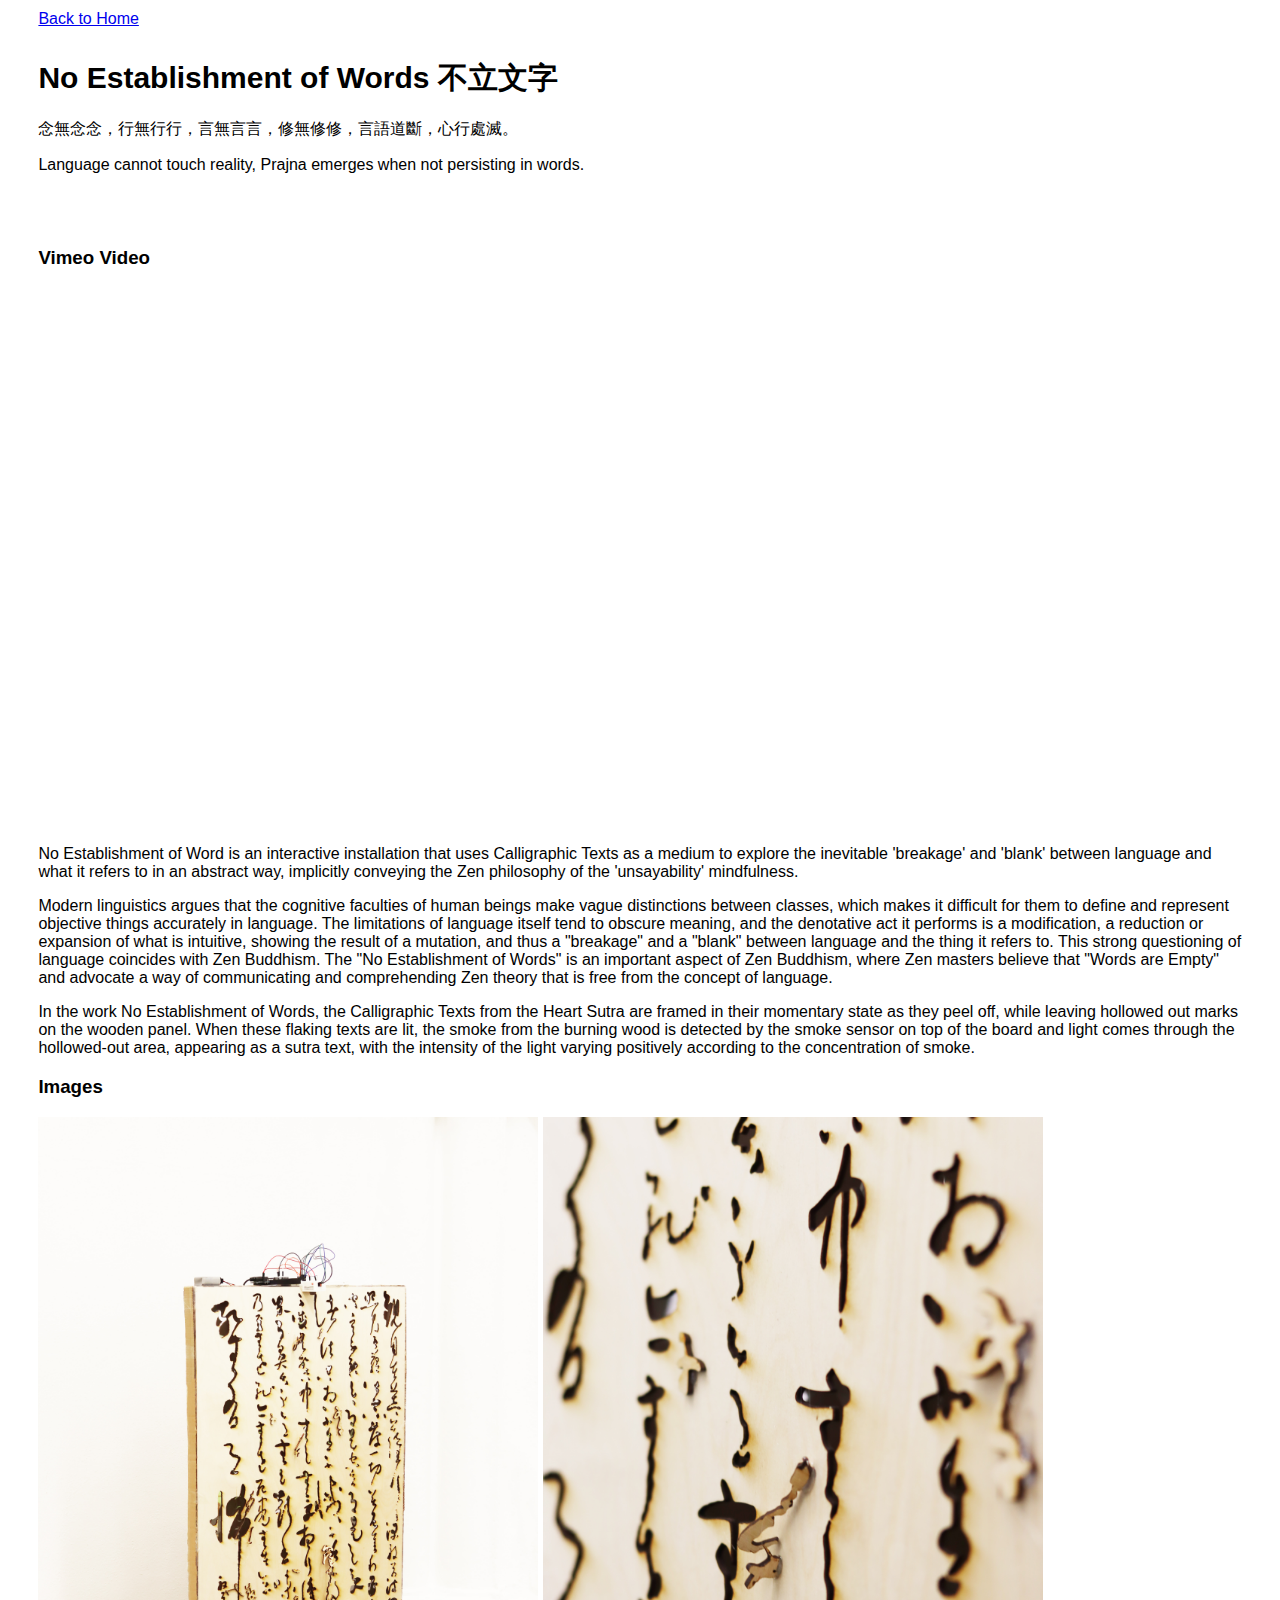
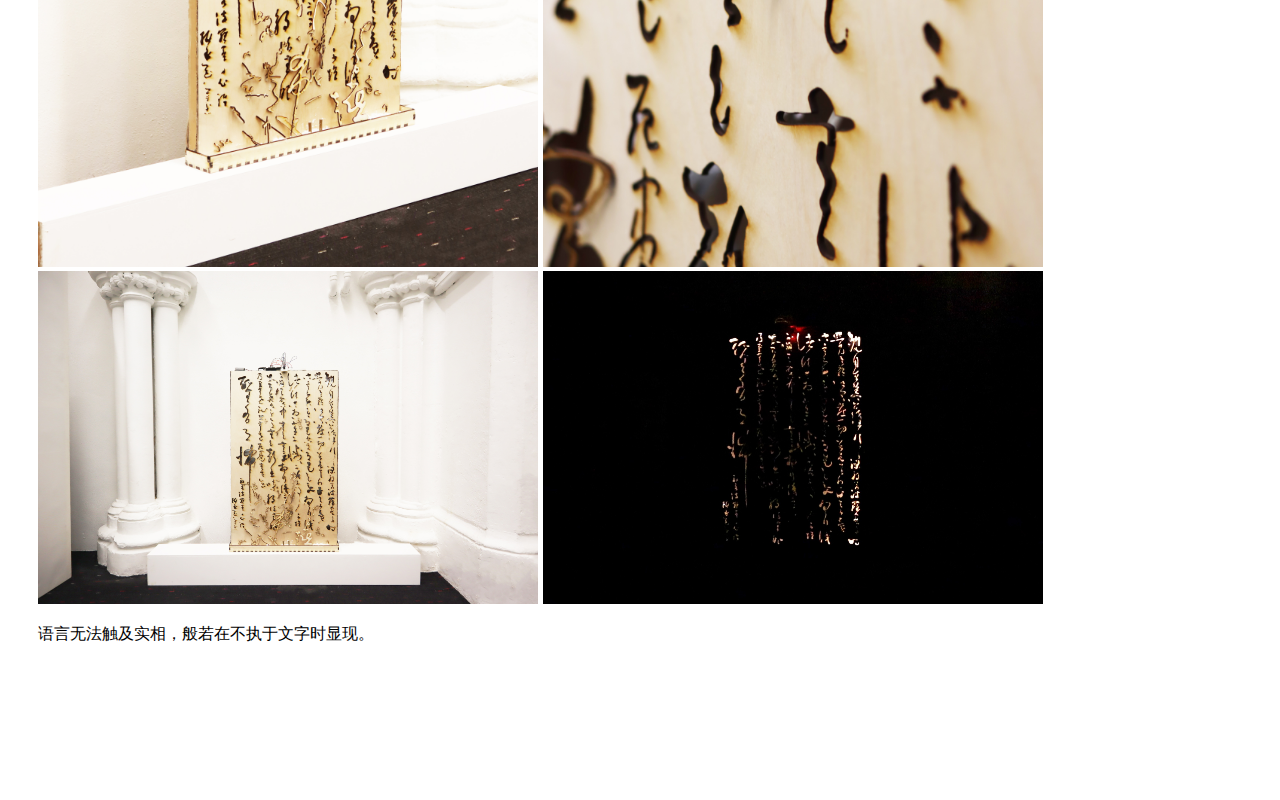
<file: html-No Establishment of Words 不立文字/index.html>
<!DOCTYPE html>
<html>
    <head>
        <meta charset="UTF-8">

        <!-- meta viewport tag needed to make site responsive on mobile devices https://developer.mozilla.org/en-US/docs/Web/HTML/Viewport_meta_tag -->
        <meta name="viewport" content="width=device-width, initial-scale=1" />

        <title>WCC Portfolio - Demo Page</title>

        <!-- including for some global styling -->
        <link rel="stylesheet" href="../css/style.css">
        <!-- if I had some styling I wanted to include on one special page -->
        <link rel="stylesheet" href="css/demo-style.css">

    </head>
    <body>
        <!-- if you have sub-pages think about adding a simple back button -->
        <nav>
            <a href="../">Back to Home</a>
        </nav>
        <header>
            <h1>No Establishment of Words 不立文字</h1>
            <p>念無念念，行無行行，言無言言，修無修修，言語道斷，心行處滅。</p> 
            <p>Language cannot touch reality, Prajna emerges when not persisting in words.</p>
        </header>

        <main>
            <section>
                <h3>Vimeo Video</h3>
                <div class="responsive-video">
                    <iframe title="vimeo-player" src="https://player.vimeo.com/video/780128712?h=f6145b7666" width="640" height="360" frameborder="0" allowfullscreen></iframe>
                    <!-- <iframe title="vimeo-player" src="https://player.vimeo.com/video/644036051?h=b260a3b1b0" width="100%" height="100%" frameborder="0" allowfullscreen></iframe> -->
                </div>
                <p>No Establishment of Word is an interactive installation that uses Calligraphic Texts as a medium to explore the inevitable 'breakage' and 'blank' between language and what it refers to in an abstract way, implicitly conveying the Zen philosophy of the 'unsayability' mindfulness.
                <p>Modern linguistics argues that the cognitive faculties of human beings make vague distinctions between classes, which makes it difficult for them to define and represent objective things accurately in language. The limitations of language itself tend to obscure meaning, and the denotative act it performs is a modification, a reduction or expansion of what is intuitive, showing the result of a mutation, and thus a "breakage" and a "blank" between language and the thing it refers to. This strong questioning of language coincides with Zen Buddhism. The "No Establishment of Words" is an important aspect of Zen Buddhism, where Zen masters believe that "Words are Empty" and advocate a way of communicating and comprehending Zen theory that is free from the concept of language.
                <p>In the work No Establishment of Words, the Calligraphic Texts from the Heart Sutra are framed in their momentary state as they peel off, while leaving hollowed out marks on the wooden panel. When these flaking texts are lit, the smoke from the burning wood is detected by the smoke sensor on top of the board and light comes through the hollowed-out area, appearing as a sutra text, with the intensity of the light varying positively according to the concentration of smoke.
            </section>
            <section>
                <h3>Images</h3>
                <img id="striped-image" src="../assets/images/2.JPG"/>
                <img id="striped-image" src="../assets/images/3.JPG"/>
                <img id="striped-image" src="../assets/images/1.JPG"/>
                <img id="striped-image" src="../assets/images/77.jpg"/>
                <p>语言无法触及实相，般若在不执于文字时显现。</p>
            </section>

        </main>

        <footer>
            <!-- normally information like contact details etc  -->
            <!-- read more about semantic HTML https://www.w3schools.com/html/html5_semantic_elements.asp -->
            
         </footer>
    </body>
</html>
</file>
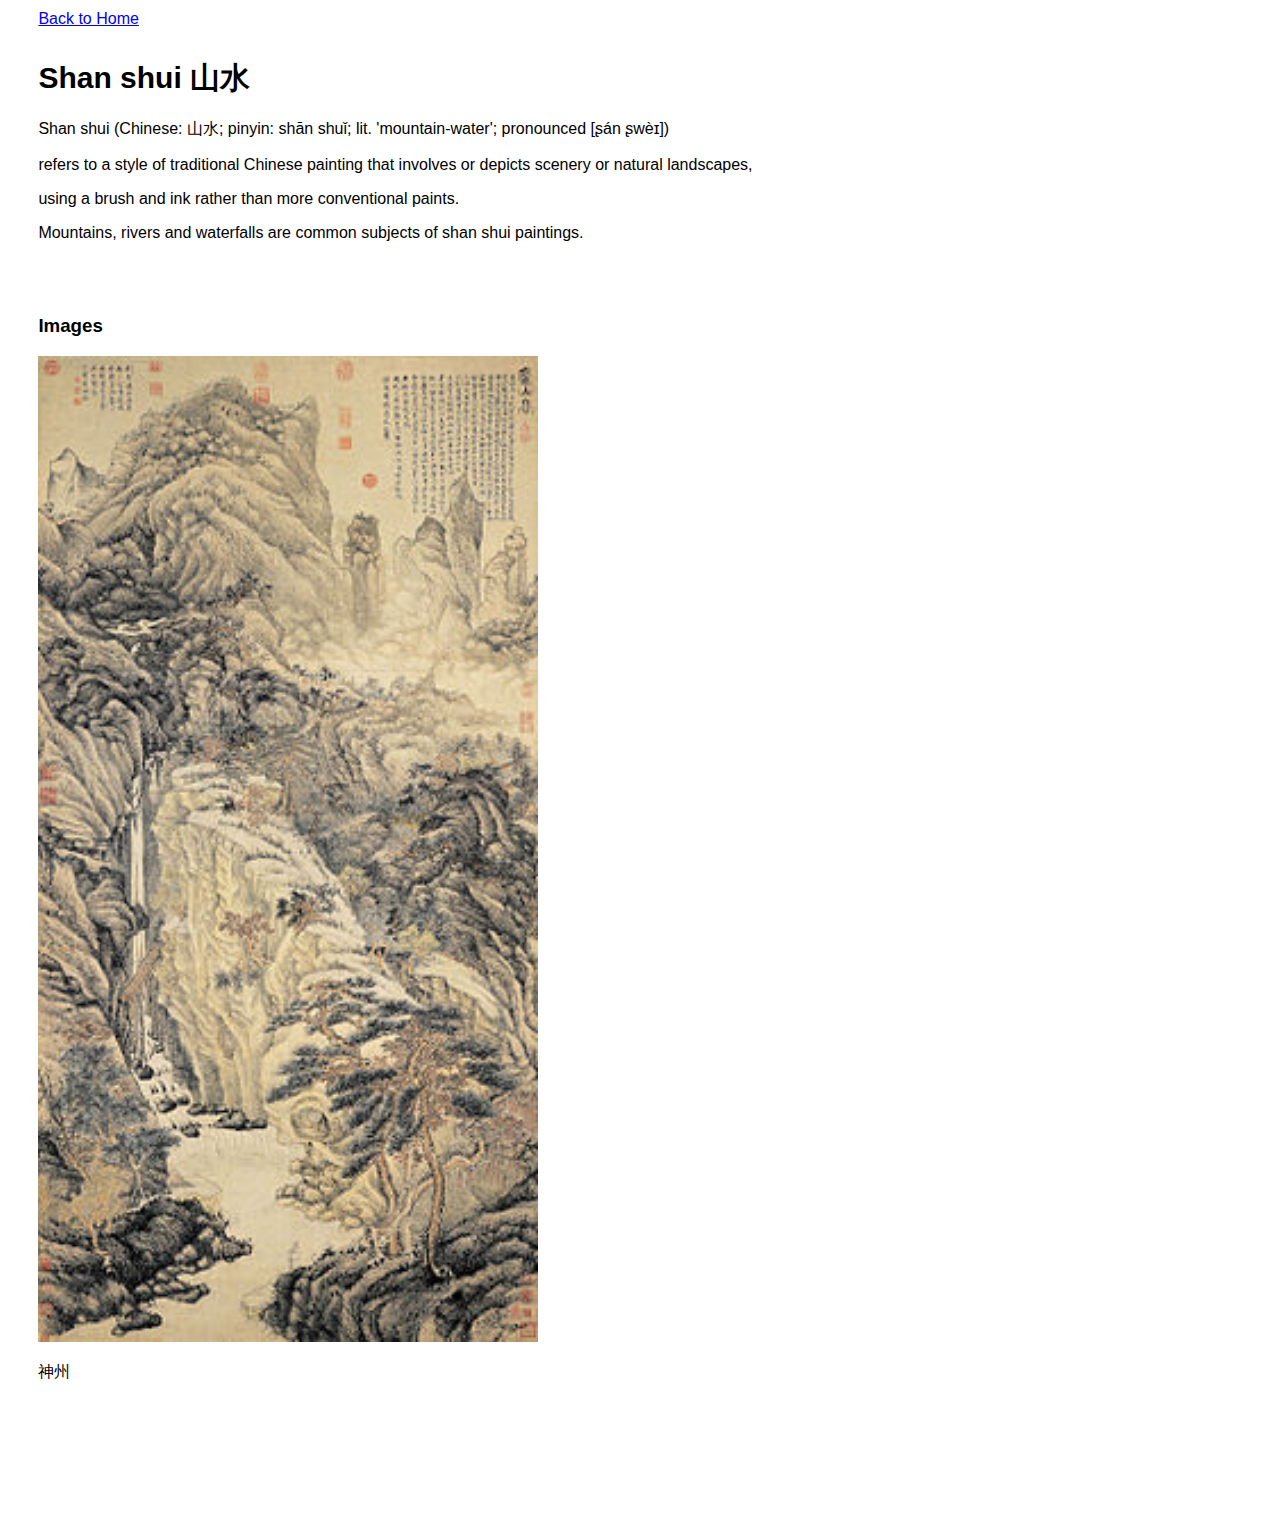
<file: html-Shan shui/index.html>
<!DOCTYPE html>
<html>
    <head>
        <meta charset="UTF-8">

        <!-- meta viewport tag needed to make site responsive on mobile devices https://developer.mozilla.org/en-US/docs/Web/HTML/Viewport_meta_tag -->
        <meta name="viewport" content="width=device-width, initial-scale=1" />

        <title>WCC Portfolio - Demo Page</title>

        <!-- including for some global styling -->
        <link rel="stylesheet" href="../css/style.css">
        <!-- if I had some styling I wanted to include on one special page -->
        <link rel="stylesheet" href="css/demo-style.css">

    </head>
    <body>
        <!-- if you have sub-pages think about adding a simple back button -->
        <nav>
            <a href="../">Back to Home</a>
        </nav>
        <header>
            <h1>Shan shui 山水</h1>
            <p> Shan shui (Chinese: 山水; pinyin: shān shuǐ; lit. 'mountain-water'; pronounced [ʂán ʂwèɪ]) </p> 
            <p>refers to a style of traditional Chinese painting that involves or depicts scenery or natural landscapes,</p>
            <p> using a brush and ink rather than more conventional paints.  </p> 
            <p> Mountains, rivers and waterfalls are common subjects of shan shui paintings. </p> 
        </header>

        <main>
            <section>
                <h3>Images</h3>
                <img id="striped-image" src="../Shan shui/images/220px-Lofty_Mt.Lu_by_Shen_Zhou.jpg"/>
                <p>神州</p>
            </section>

        </main>

        <footer>
            <!-- normally information like contact details etc  -->
            <!-- read more about semantic HTML https://www.w3schools.com/html/html5_semantic_elements.asp -->
            
         </footer>
    </body>
</html>
</file>
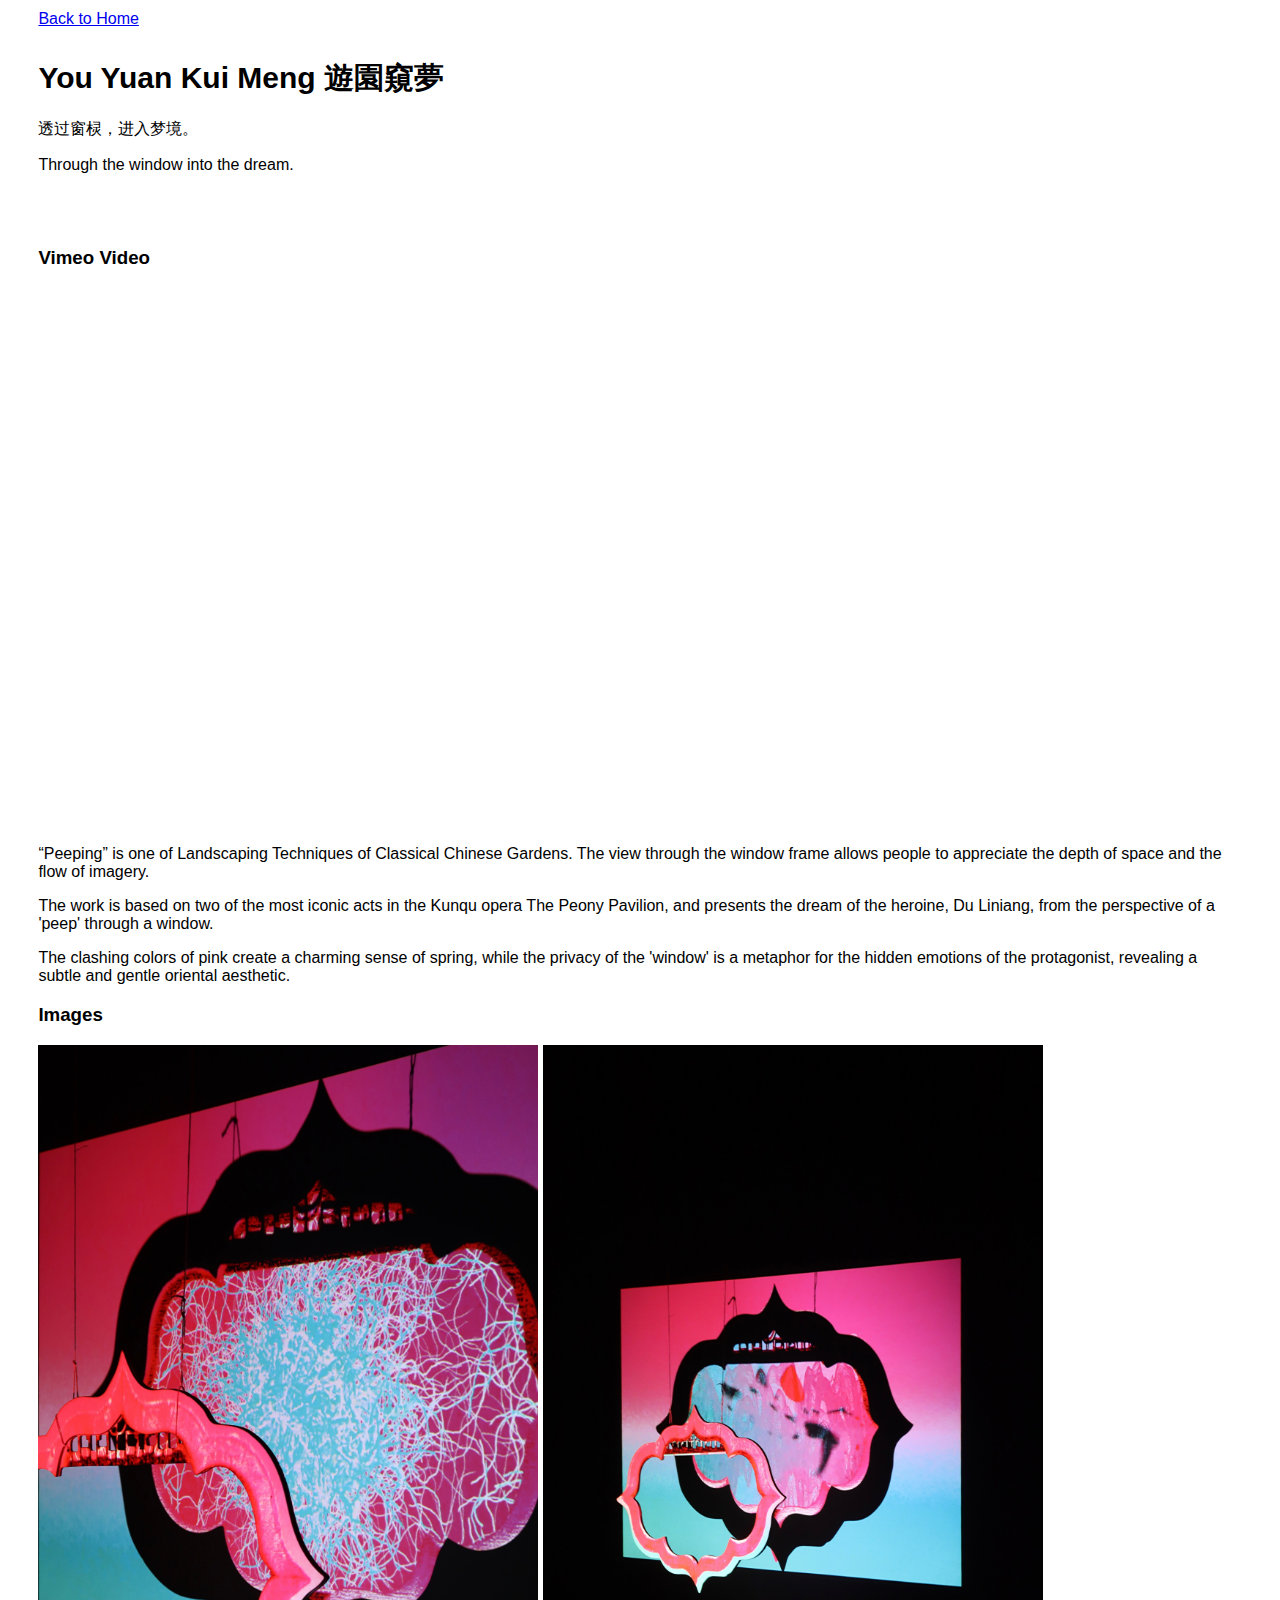
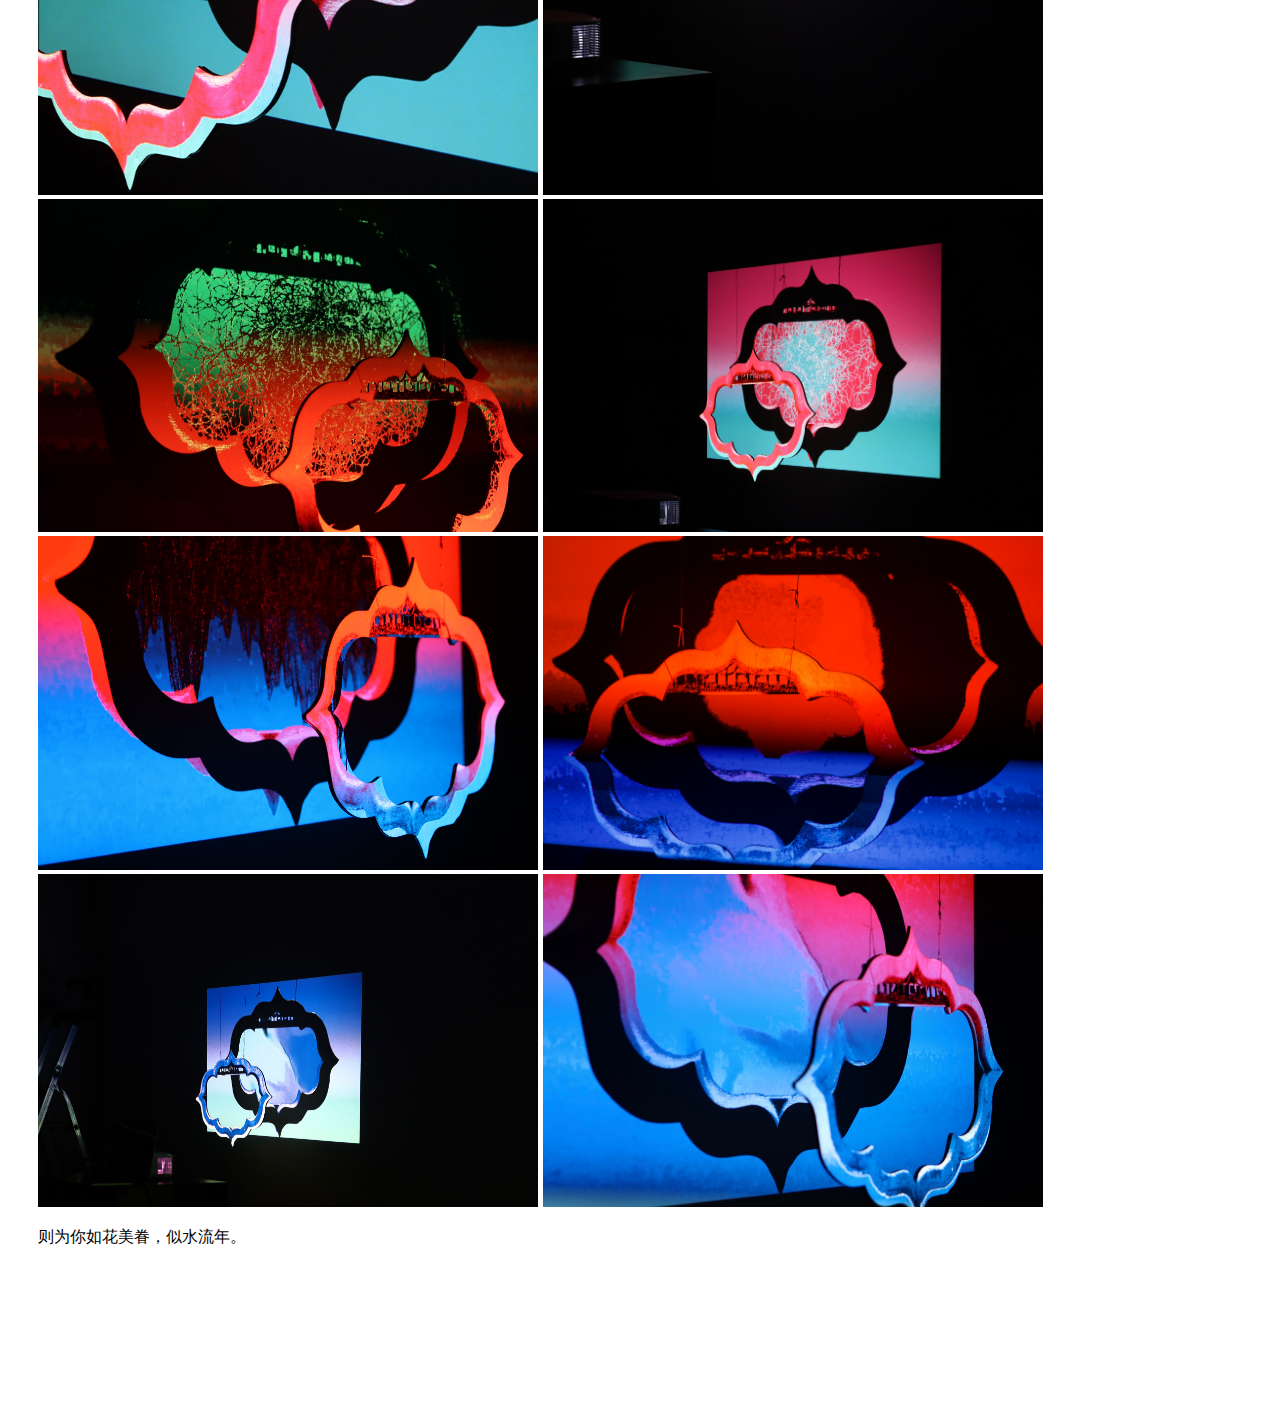
<file: html-You Yuan Kui Meng 遊園窺夢/index.html>
<!DOCTYPE html>
<html>
    <head>
        <meta charset="UTF-8">

        <!-- meta viewport tag needed to make site responsive on mobile devices https://developer.mozilla.org/en-US/docs/Web/HTML/Viewport_meta_tag -->
        <meta name="viewport" content="width=device-width, initial-scale=1" />

        <title>WCC Portfolio - Demo Page</title>

        <!-- including for some global styling -->
        <link rel="stylesheet" href="../css/style.css">
        <!-- if I had some styling I wanted to include on one special page -->
        <link rel="stylesheet" href="css/demo-style.css">

    </head>
    <body>
        <!-- if you have sub-pages think about adding a simple back button -->
        <nav>
            <a href="../">Back to Home</a>
        </nav>
        <header>
            <h1>You Yuan Kui Meng 遊園窺夢</h1>
            <p>透过窗棂，进入梦境。</p> 
            <p>Through the window into the dream.</p>
        </header>

        <main>
            <section>
                <h3>Vimeo Video</h3>
                <div class="responsive-video">
                    <iframe title="vimeo-player" src="https://player.vimeo.com/video/789333649?h=581698b359" width="640" height="360" frameborder="0" allowfullscreen></iframe>
                    <!-- <iframe title="vimeo-player" src="https://player.vimeo.com/video/780128712?h=f6145b7666" width="640" height="360" frameborder="0" allowfullscreen></iframe> -->
                    <!-- <iframe title="vimeo-player" src="https://player.vimeo.com/video/644036051?h=b260a3b1b0" width="100%" height="100%" frameborder="0" allowfullscreen></iframe> -->
                </div>
                <p>“Peeping” is one of Landscaping Techniques of Classical Chinese Gardens. The view through the window frame allows people to appreciate the depth of space and the flow of imagery.
                <p>The work is based on two of the most iconic acts in the Kunqu opera The Peony Pavilion, and presents the dream of the heroine, Du Liniang, from the perspective of a 'peep' through a window.
                <p>The clashing colors of pink create a charming sense of spring, while the privacy of the 'window' is a metaphor for the hidden emotions of the protagonist, revealing a subtle and gentle oriental aesthetic.
            </section>
            <section>
                <h3>Images</h3>
                <img id="striped-image" src="../assets/images/q4.JPG"/>
                <img id="striped-image" src="../assets/images/q9.JPG"/>
                <img id="striped-image" src="../assets/images/q1.JPG"/>
                <img id="striped-image" src="../assets/images/q2.JPG"/>
                <img id="striped-image" src="../assets/images/q6.JPG"/>
                <img id="striped-image" src="../assets/images/q3.JPG"/>
                <img id="striped-image" src="../assets/images/q5.JPG"/>
                <img id="striped-image" src="../assets/images/q8.JPG"/>
                <p>则为你如花美眷，似水流年。</p>
            </section>

        </main>

        <footer>
            <!-- normally information like contact details etc  -->
            <!-- read more about semantic HTML https://www.w3schools.com/html/html5_semantic_elements.asp -->
            
         </footer>
    </body>
</html>
</file>
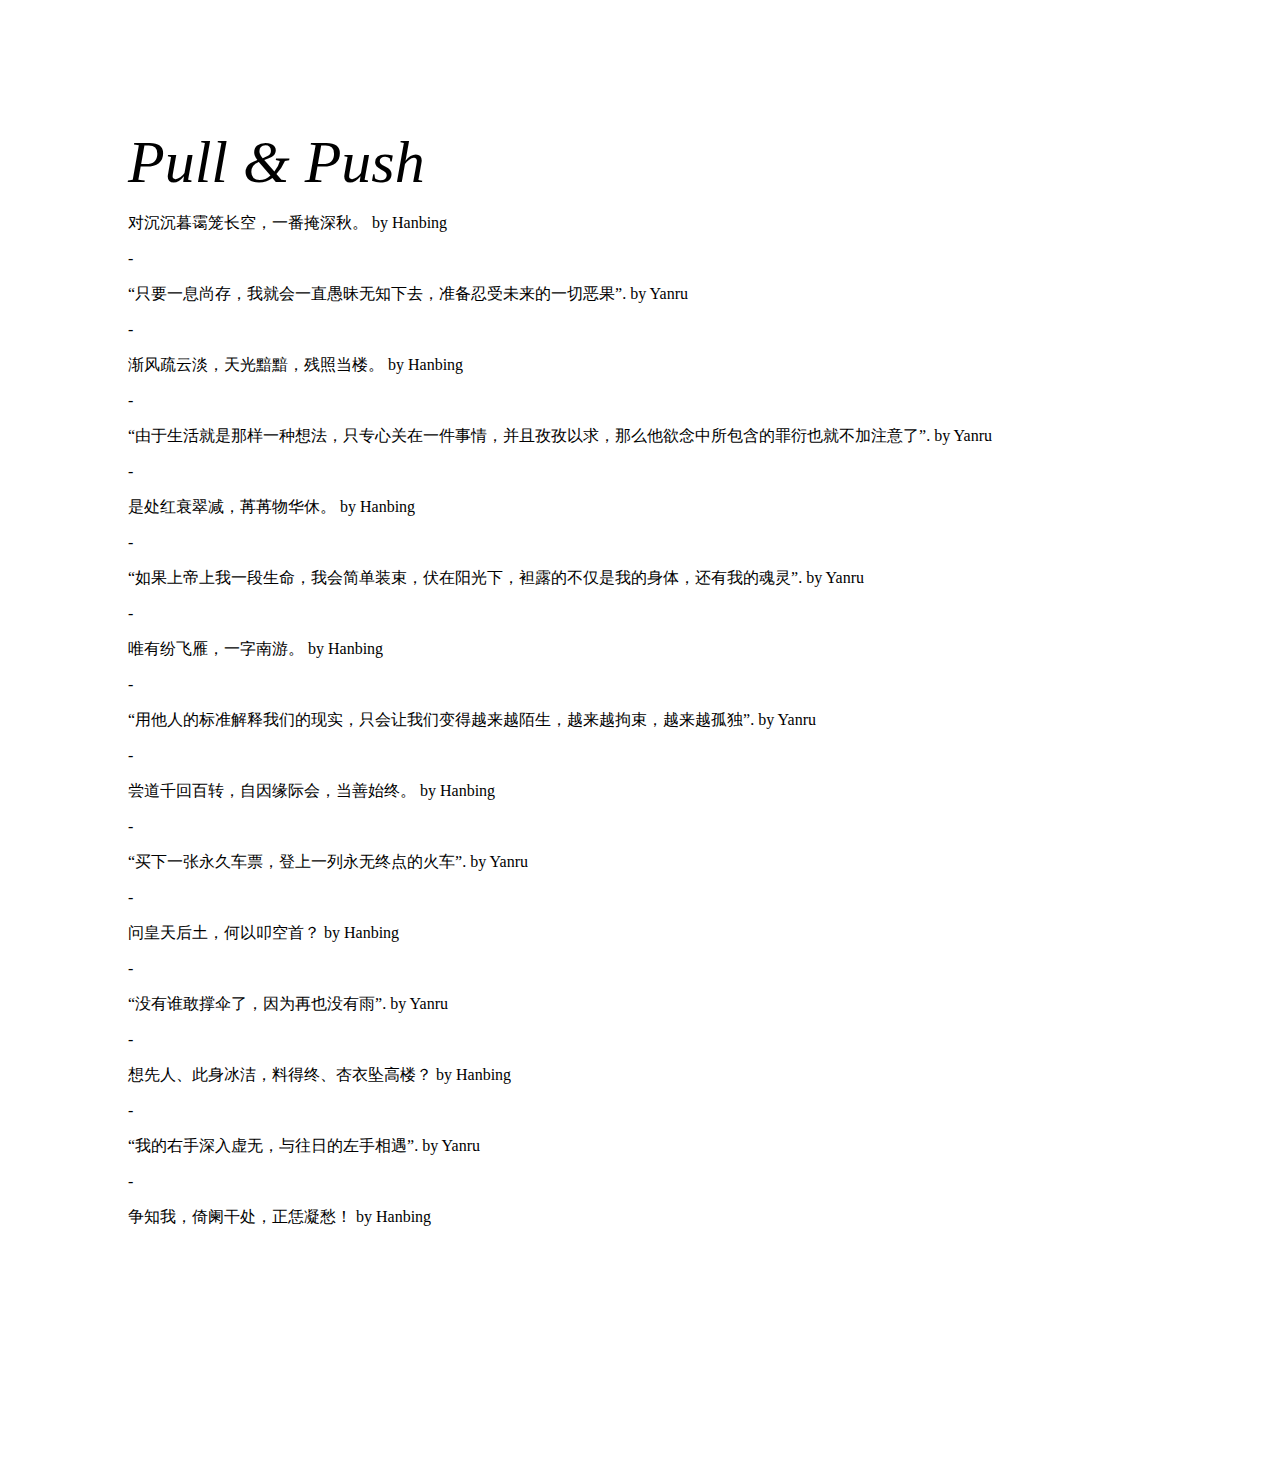
<file: Pull-Push-main/index.html>
<!DOCTYPE html>
<html lang="en">
  <head>

    <!-- Using local versions of the scripts is better when you start to finalise a project
    OR if you are showing a work in an exhibition setting, removing reliance on the internet 
    & runnning everything locally will make the work more robust if the network is bad.-->
  
    <!--  -->
    <script src="javascript/libs/p5.js"></script>
    <script src="javascript/libs/p5.sound.min.js"></script>
    <link rel="stylesheet" type="text/css" href="css/style.css">
    <meta charset="utf-8" />

  </head>
  <body>

    <main>
  
        <h>Pull & Push</h>
      
        <p> 对沉沉暮霭笼长空，一番掩深秋。 by Hanbing</p>
        <p>-</p>
        <p> “只要一息尚存，我就会一直愚昧无知下去，准备忍受未来的一切恶果”. by Yanru</p>
        <p>-</p>
        <p> 渐风疏云淡，天光黯黯，残照当楼。 by Hanbing</p>
        <p>-</p>
        <p> “由于生活就是那样一种想法，只专心关在一件事情，并且孜孜以求，那么他欲念中所包含的罪衍也就不加注意了”. by Yanru</p>
        <p>-</p>
        <p> 是处红衰翠减，苒苒物华休。  by Hanbing</p>
        <p>-</p>
        <p> “如果上帝上我一段生命，我会简单装束，伏在阳光下，袒露的不仅是我的身体，还有我的魂灵”. by Yanru</p>
        <p>-</p>
        <p> 唯有纷飞雁，一字南游。  by Hanbing</p>
        <p>-</p>
        <p> “用他人的标准解释我们的现实，只会让我们变得越来越陌生，越来越拘束，越来越孤独”. by Yanru</p>
        <p>-</p>
        <p> 尝道千回百转，自因缘际会，当善始终。  by Hanbing</p>
        <p>-</p>
        <p> “买下一张永久车票，登上一列永无终点的火车”. by Yanru</p>
        <p>-</p>
        <p> 问皇天后土，何以叩空首？  by Hanbing</p>
        <p>-</p>
        <p> “没有谁敢撑伞了，因为再也没有雨”. by Yanru</p>
        <p>-</p>
        <p> 想先人、此身冰洁，料得终、杏衣坠高楼？  by Hanbing</p>
        <p>-</p>
        <p> “我的右手深入虚无，与往日的左手相遇”. by Yanru</p>
        <p>-</p>
        <p> 争知我，倚阑干处，正恁凝愁！  by Hanbing</p>
    </main>
    <script src="javascript/sketch.js"></script>
  </body>
</html>
</file>
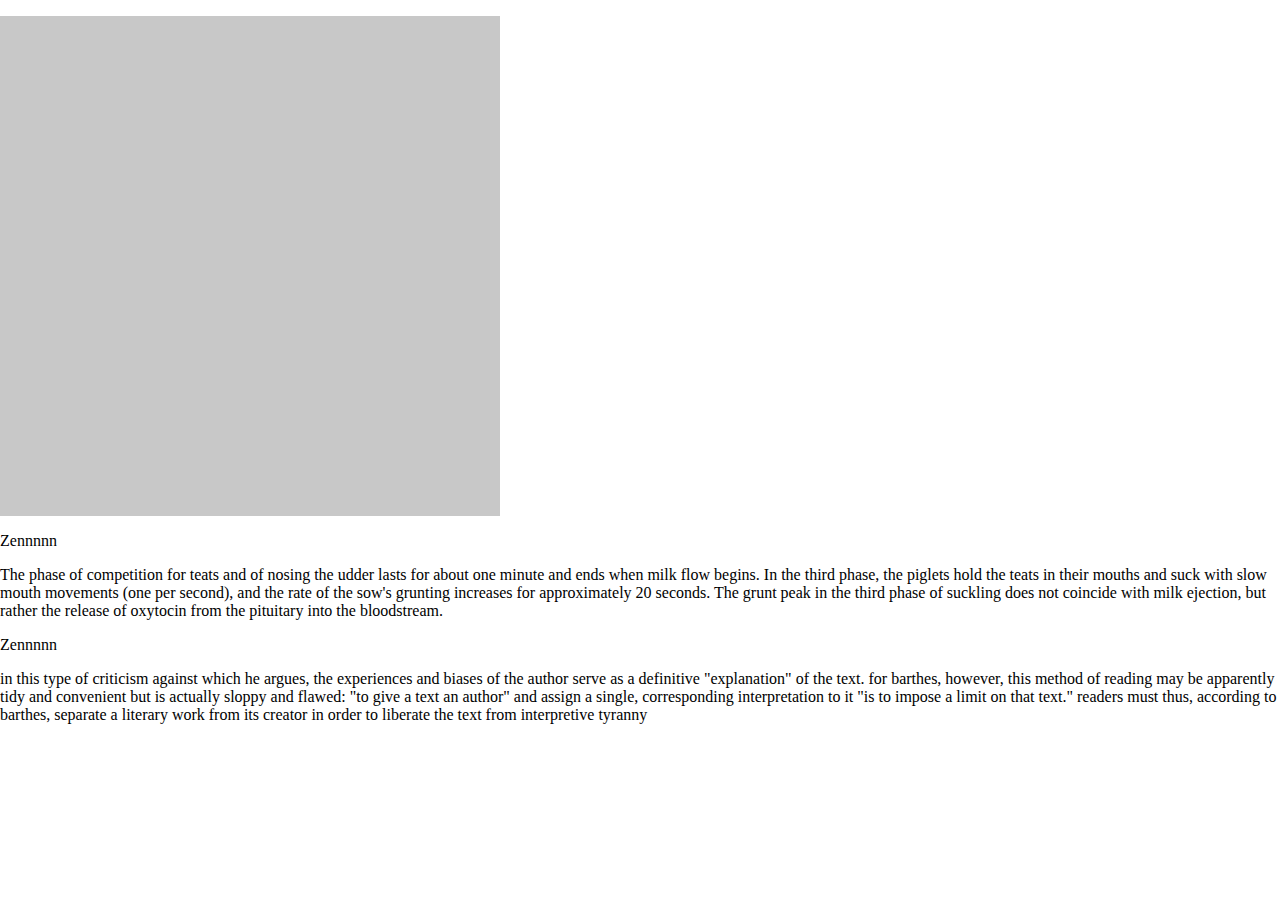
<file: Zennnn/index.html>
<!DOCTYPE html>
<html lang="en">
  <head>

    <!-- Using local versions of the scripts is better when you start to finalise a project
    OR if you are showing a work in an exhibition setting, removing reliance on the internet 
    & runnning everything locally will make the work more robust if the network is bad.-->
  
    <!--  -->
    <script src="javascript/libs/p5.js"></script>
    <script src="javascript/libs/p5.sound.min.js"></script>
    <link rel="stylesheet" type="text/css" href="css/style.css">
    <meta charset="utf-8" />

  </head>
  <body>
    <p>
    <main>
      <div id="sketch-container"></div>
      <div id="text-container"></div>
    </main>
    <script src="javascript/sketch.js"></script>
  </p>
</body>
</html>
</file>
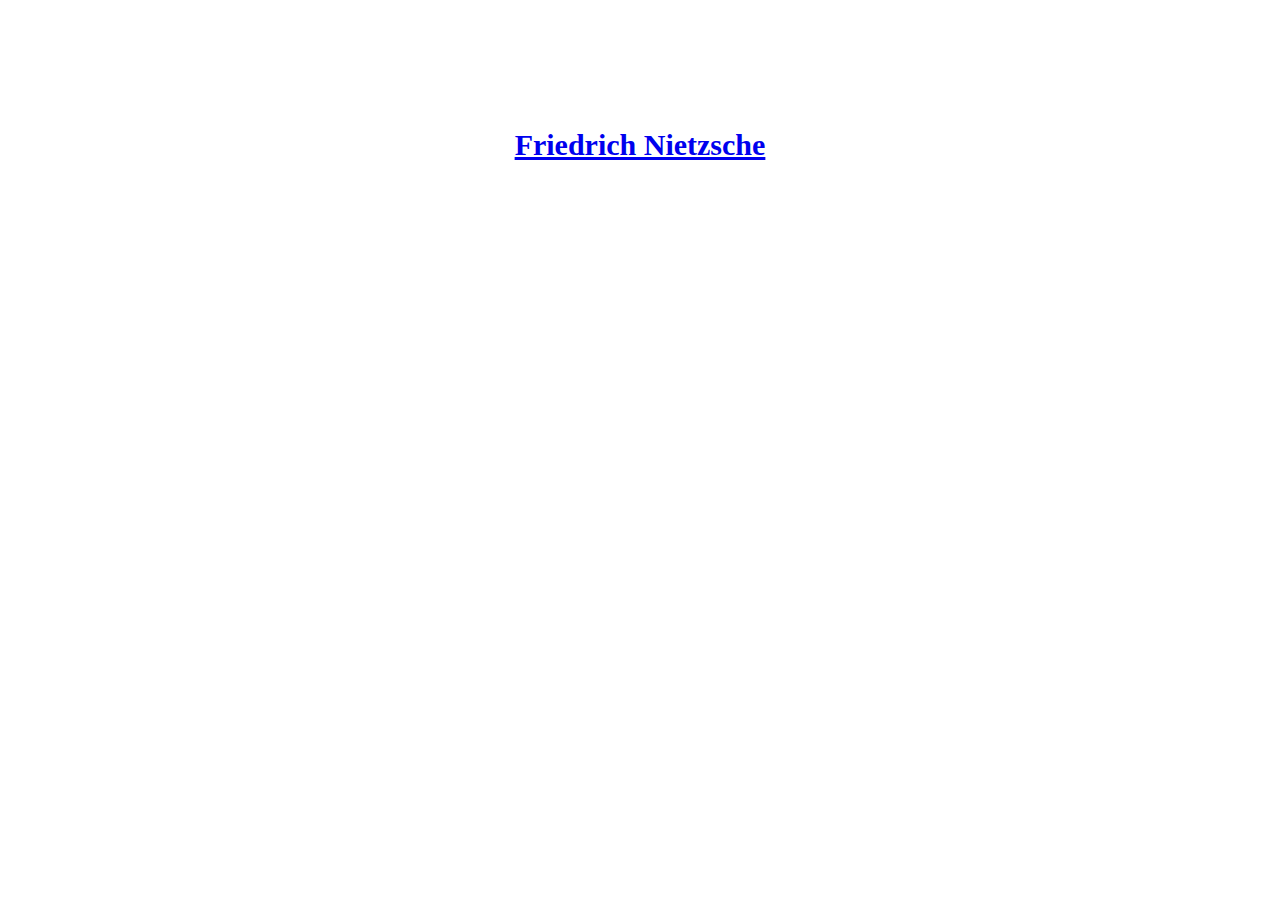
<file: html-Hypertext Concrete Poem/author/index.html>
<!DOCTYPE html>
<html>
    <head>
        <meta charset="UTF-8">
        <title>Friedrich Nietzsche</title>

        <!--This is a link to the css style sheet where you can make styling rules that will be applied to all pages-->
        <link rel="stylesheet" href="../css/style.css">

    </head>
    <body>

        <div class="centered-wrapper">
            <h1>
                <a href="../"> Friedrich Nietzsche</a>
            </h1>
        </div>

    </body>
</html>
</file>
<file: css/style.css>
/*This is a comment in CSS*/

body{
    font-family: Verdana, sans-serif;
    margin: 0;
}

h1{
    font-size: 30px;
    
}

p{
    font-size: 16px;
}

header{
    padding:0 3%;
}

main{
    width:100%;
    max-width:1400px; /* means it won't be larger than 1200px on larger screens */
    box-sizing: border-box;
    margin: 0 auto;
    padding: 3%;

}

footer{
    width:100%;
    min-height:100px;
}


/* Flex layouts are one of the easier ways to style responsive layouts that work on all devices */
/* https://developer.mozilla.org/en-US/docs/Learn/CSS/CSS_layout/Flexbox */

.flex-container{
    display: flex; /* all children will now be flex items */
    flex-direction: row; /* other option is column */
    flex-wrap: wrap; /* means the children will wrap to a new line */
}

.flex-item{
    display: flex;
    /* the following three items can be put on one line: https://developer.mozilla.org/en-US/docs/Web/CSS/flex */
    flex-grow: 0;
    flex-shrink: 0;
    flex-basis: 25%; /*width of the box, take up a quarter of the parent's size*/
    box-sizing: border-box; /*this means that we can add padding, line below, and still only take 25% width of parent*/
    padding: 5px;
}

.flex-item a{
    display: flex;
    width: 100%;
    height: 0;
    padding: 30% 0;
    background-image: url(../assets/images/lightgrey-line.jpeg); 
    /* change the image to one of you choice */
    background-position: center;
    background-size: 100%;
    justify-content: center;
    align-items: center;
    text-align: center;
    text-decoration: none;
    color: #4f4f4f;
    transition: all 0.2s; /* CSS transitions https://developer.mozilla.org/en-US/docs/Web/CSS/CSS_Transitions/Using_CSS_transitions */
}

/* want a different background image for each project? */
/* try give each a tag a unique id in your HTML and then set different background images here*/
/* EXAMPLE CSS: won't work if you just un-comment this:*/
.flex-item a#my-special-id-1{
    background-image: url('../assets/images/1.JPG'); 
}

.flex-item a#my-special-id-2{
    background-image: url('../assets/images/q2.JPG'); 
}

.flex-item a#my-special-id-3{
    background-image: url('../assets/images/1.png'); 
}

.flex-item a#my-special-id-4{
    background-image: url('../assets/images/Friedrich Nietzsche.jpeg'); 
}

.flex-item a#my-special-id-5{
    background-image: url('../assets/images/fly.jpg'); 
}

.flex-item a#my-special-id-6{
    background-image: url('../Shan shui/images/220px-Lofty_Mt.Lu_by_Shen_Zhou.jpg'); 
}

.flex-item a#my-special-id-7{
    background-image: url('../assets/images/IMG_6377.JPG'); 
}

.flex-item a#my-special-id-8{
    background-image: url('../assets/images/IMG_8591.JPG'); 
}

.flex-item a#my-special-id-9{
    background-image: url('../assets/images/index.png'); 
}


.flex-item a#my-special-id-10{
    background-image: url('../assets/images/IMG_0260.JPG'); 
}

.flex-item a#my-special-id-11{
    background-image: url('../assets/images/Screen-2023-04-24-235417.00_00_02_00.Still001.jpg'); 
}

.flex-item a#my-special-id-12{
    background-image: url('../assets/images/IMG_0925.jpg'); 
}

.flex-item a#my-special-id-13{
    background-image: url('../assets/images/MVI_8617.00_00_00_00.Still001.jpg'); 
}

.flex-item a:hover{
    color:#bbbbbb;
    background-size: 120%;
}

.flex-item h4{
   margin:10px;
   background-color: white;
   padding:5px 10px;
}


/* Media Queries for responsive design */

/* Un-comment the body background-colors to see bold debug color change between screen sizes */

/* Extra large */
@media screen and (max-width: 1200px) {
    /* body {
      background-color: rgb(0, 255, 162);
    } */

    .flex-item{
        flex-basis: 33.33%; /*width of the box, take up a quarter of the parent's size*/
    }
}

/* Large */
@media screen and (max-width: 992px) {
    /* body {
      background-color: rgb(255, 81, 0);
    } */

}

/* Medium */
@media screen and (max-width: 768px) {
    /* body {
      background-color: rgb(255, 0, 191);
    } */

    .flex-item{
        flex-basis: 50%; /*width of the box, take up a quarter of the parent's size*/
    }
}

/* Small */
@media screen and (max-width: 576px) {
    /* body {
      background-color: blue;
    } */

    .flex-item{
        flex-basis: 100%; /*width of the box, take up a quarter of the parent's size*/
    }
}
</file>
<file: html-Buddha without Attributes无相佛/css/demo-style.css>
/*This is a comment in CSS*/

nav{
    padding:10px 3%;
}

/* original aspect ratio width="640" height="360" */
.responsive-video{
    position: relative;
    width: 79%; /* adjust this and the padding-top to change how big it is*/
    height: 0;
    padding-top: 45%; /* padding top is in reltation to the width of parent, it preserves aspect ratio*/
    /* margin: 0 auto; */ /*this would center your video in the section container*/
}
.responsive-video iframe{
    position: absolute;
    top:0;
    left:0;
    height: 100%;
    width: 100%;
}

/*simple way to handle responsiveness, set a max-width and width 100% so if screen is smaller than 500px, image is 100% of that size */
#striped-image{
    width:100%;
    max-width:500px;
    height: auto;
}


/* you could add some media queries to make the video size look good on all screen sizes*/
</file>
<file: html-Flying Almond Blossoms 杏花天影/css/demo-style.css>
/*This is a comment in CSS*/

nav{
    padding:10px 3%;
}

/* original aspect ratio width="640" height="360" */
.responsive-video{
    position: relative;
    width: 79%; /* adjust this and the padding-top to change how big it is*/
    height: 0;
    padding-top: 45%; /* padding top is in reltation to the width of parent, it preserves aspect ratio*/
    /* margin: 0 auto; */ /*this would center your video in the section container*/
}
.responsive-video iframe{
    position: absolute;
    top:0;
    left:0;
    height: 100%;
    width: 100%;
}

/*simple way to handle responsiveness, set a max-width and width 100% so if screen is smaller than 500px, image is 100% of that size */
#striped-image{
    width:100%;
    max-width:500px;
    height: auto;
}


/* you could add some media queries to make the video size look good on all screen sizes*/
</file>
<file: html-Growing Without End 生生/css/demo-style.css>
/*This is a comment in CSS*/

nav{
    padding:10px 3%;
}

/* original aspect ratio width="640" height="360" */
.responsive-video{
    position: relative;
    width: 79%; /* adjust this and the padding-top to change how big it is*/
    height: 0;
    padding-top: 45%; /* padding top is in reltation to the width of parent, it preserves aspect ratio*/
    /* margin: 0 auto; */ /*this would center your video in the section container*/
}
.responsive-video iframe{
    position: absolute;
    top:0;
    left:0;
    height: 100%;
    width: 100%;
}

/*simple way to handle responsiveness, set a max-width and width 100% so if screen is smaller than 500px, image is 100% of that size */
#striped-image{
    width:100%;
    max-width:500px;
    height: auto;
}


/* you could add some media queries to make the video size look good on all screen sizes*/
</file>
<file: html-Hypertext Concrete Poem/css/style.css>
/*This is a comment in CSS*/

body{
    font-family: Georgia, serif;
}

h1{
    font-size: 30px;
}

p{
    font-size: 20px;
}

.centered-wrapper{
    width:800px;
    margin: 0 auto;
    text-align: center;
    padding-top: 100px;
}

/* When giving a child element position absolute you should give the parent position value as well */
/* The child will then be positioned absolute in realtion to the box container of the parent */
/* positioning elements on the page is fundamental to understanding CSS: https://developer.mozilla.org/en-US/docs/Web/CSS/position */
.title{
    position: relative;
    width: 350px;
    text-align: left;
    margin: 0 auto;
}
.title a{
    position: absolute;
}
.title a.forking{
    left: 66%;
    top: -20px;
    rotate: -18deg;
}
.title a.paths{
    left: 78%;
    top: 30px;
    rotate: 22deg;
}

a.dead-link:hover{
    opacity: 0;
}

span#ghost{
    opacity: 0.4;
}
</file>
<file: html-Ink Waterfall 墨瀑/css/demo-style.css>
/*This is a comment in CSS*/

nav{
    padding:10px 3%;
}

/* original aspect ratio width="640" height="360" */
.responsive-video{
    position: relative;
    width: 79%; /* adjust this and the padding-top to change how big it is*/
    height: 0;
    padding-top: 45%; /* padding top is in reltation to the width of parent, it preserves aspect ratio*/
    /* margin: 0 auto; */ /*this would center your video in the section container*/
}
.responsive-video iframe{
    position: absolute;
    top:0;
    left:0;
    height: 100%;
    width: 100%;
}

/*simple way to handle responsiveness, set a max-width and width 100% so if screen is smaller than 500px, image is 100% of that size */
#striped-image{
    width:100%;
    max-width:500px;
    height: auto;
}


/* you could add some media queries to make the video size look good on all screen sizes*/
</file>
<file: html-No Establishment of Words 不立文字/css/demo-style.css>
/*This is a comment in CSS*/

nav{
    padding:10px 3%;
}

/* original aspect ratio width="640" height="360" */
.responsive-video{
    position: relative;
    width: 79%; /* adjust this and the padding-top to change how big it is*/
    height: 0;
    padding-top: 45%; /* padding top is in reltation to the width of parent, it preserves aspect ratio*/
    /* margin: 0 auto; */ /*this would center your video in the section container*/
}
.responsive-video iframe{
    position: absolute;
    top:0;
    left:0;
    height: 100%;
    width: 100%;
}

/*simple way to handle responsiveness, set a max-width and width 100% so if screen is smaller than 500px, image is 100% of that size */
#striped-image{
    width:100%;
    max-width:500px;
    height: auto;
}


/* you could add some media queries to make the video size look good on all screen sizes*/
</file>
<file: html-Shan shui/css/demo-style.css>
/*This is a comment in CSS*/

nav{
    padding:10px 3%;
}

/* original aspect ratio width="640" height="360" */
.responsive-video{
    position: relative;
    width: 79%; /* adjust this and the padding-top to change how big it is*/
    height: 0;
    padding-top: 45%; /* padding top is in reltation to the width of parent, it preserves aspect ratio*/
    /* margin: 0 auto; */ /*this would center your video in the section container*/
}
.responsive-video iframe{
    position: absolute;
    top:0;
    left:0;
    height: 100%;
    width: 100%;
}

/*simple way to handle responsiveness, set a max-width and width 100% so if screen is smaller than 500px, image is 100% of that size */
#striped-image{
    width:100%;
    max-width:500px;
    height: auto;
}


/* you could add some media queries to make the video size look good on all screen sizes*/
</file>
<file: html-You Yuan Kui Meng 遊園窺夢/css/demo-style.css>
/*This is a comment in CSS*/

nav{
    padding:10px 3%;
}

/* original aspect ratio width="640" height="360" */
.responsive-video{
    position: relative;
    width: 79%; /* adjust this and the padding-top to change how big it is*/
    height: 0;
    padding-top: 45%; /* padding top is in reltation to the width of parent, it preserves aspect ratio*/
    /* margin: 0 auto; */ /*this would center your video in the section container*/
}
.responsive-video iframe{
    position: absolute;
    top:0;
    left:0;
    height: 100%;
    width: 100%;
}

/*simple way to handle responsiveness, set a max-width and width 100% so if screen is smaller than 500px, image is 100% of that size */
#striped-image{
    width:100%;
    max-width:500px;
    height: auto;
}


/* you could add some media queries to make the video size look good on all screen sizes*/
</file>
<file: Pull-Push-main/css/style.css>
html, body {
  margin: 0;
  padding: 0;
}
canvas {
  display: block;
}

h{

  font-size: 60px;
  font-style: italic;

}

main{
  width:100%;
  max-width:1400px; 
  box-sizing: border-box;
  margin: 0 auto;
  padding: 10%;

}
</file>
<file: Zennnn/css/style.css>
html, body {
  margin: 0;
  padding: 0;

}
canvas {

  display: block;
}

p{
    font-size: 16px;
    color: rgb(101, 128, 107)(78, 56, 56);
}
</file>
